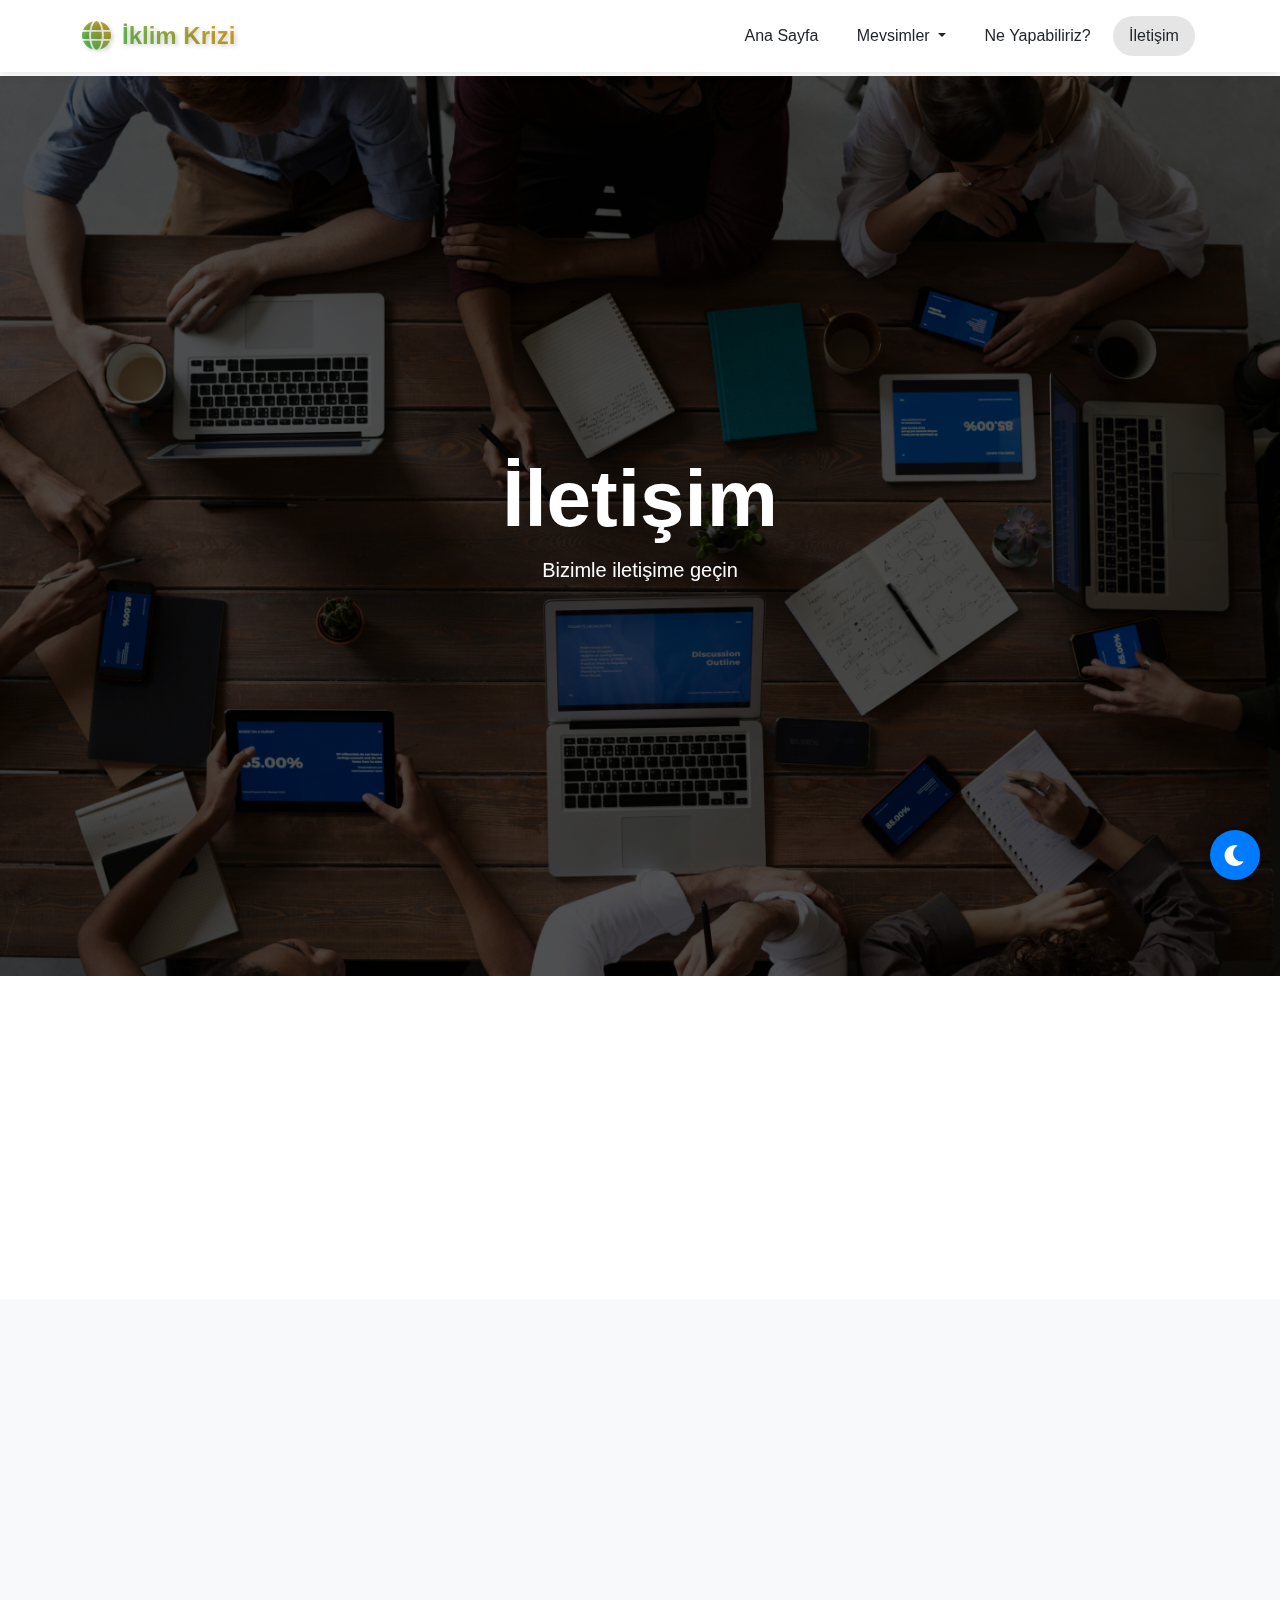
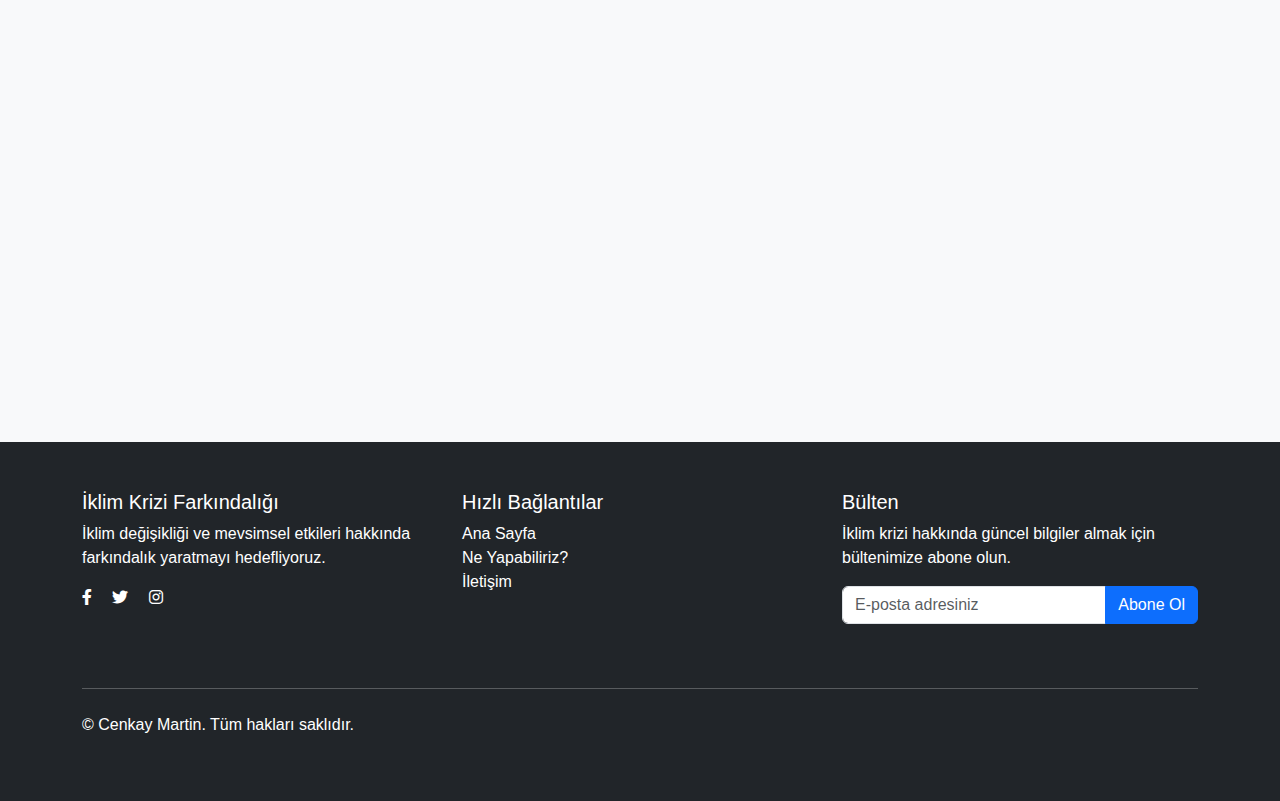
<file: iletisim.html>
<!DOCTYPE html>
<html lang="tr">
<head>
    <meta charset="UTF-8">
    <meta name="viewport" content="width=device-width, initial-scale=1.0">
    <title>İletişim - İklim Krizi</title>
    <!-- Favicon -->
    <link rel="icon" type="image/png" href="assets/img/icon.png">
    <!-- Bootstrap CSS -->
    <link href="https://cdn.jsdelivr.net/npm/bootstrap@5.3.0/dist/css/bootstrap.min.css" rel="stylesheet">
    <!-- AOS Animasyon Kütüphanesi -->
    <link href="https://unpkg.com/aos@2.3.1/dist/aos.css" rel="stylesheet">
    <!-- Özel CSS -->
    <link rel="stylesheet" href="css/style.css">
    <!-- Font Awesome -->
    <link rel="stylesheet" href="https://cdnjs.cloudflare.com/ajax/libs/font-awesome/6.0.0/css/all.min.css">
</head>
<body>
    <!-- Navigasyon -->
    <nav class="navbar navbar-expand-lg navbar-dark fixed-top">
        <div class="container">
            <a class="navbar-brand" href="index.html">İklim Krizi</a>
            <button class="navbar-toggler" type="button" data-bs-toggle="collapse" data-bs-target="#navbarNav">
                <span class="navbar-toggler-icon"></span>
            </button>
            <div class="collapse navbar-collapse" id="navbarNav">
                <ul class="navbar-nav ms-auto">
                    <li class="nav-item">
                        <a class="nav-link" href="index.html">Ana Sayfa</a>
                    </li>
                    <li class="nav-item dropdown">
                        <a class="nav-link dropdown-toggle" href="#" id="seasonsDropdown" role="button" data-bs-toggle="dropdown" aria-expanded="false">
                            Mevsimler
                        </a>
                        <ul class="dropdown-menu" aria-labelledby="seasonsDropdown">
                            <li><a class="dropdown-item" href="ilkbahar.html">İlkbahar</a></li>
                            <li><a class="dropdown-item" href="yaz.html">Yaz</a></li>
                            <li><a class="dropdown-item" href="sonbahar.html">Sonbahar</a></li>
                            <li><a class="dropdown-item" href="kis.html">Kış</a></li>
                        </ul>
                    </li>
                    <li class="nav-item">
                        <a class="nav-link" href="ne-yapabiliriz.html">Ne Yapabiliriz?</a>
                    </li>
                    <li class="nav-item">
                        <a class="nav-link active" href="iletisim.html">İletişim</a>
                    </li>
                </ul>
            </div>
        </div>
    </nav>

    <!-- Ana Bölüm -->
    <header class="hero-section" style="background-image: linear-gradient(rgba(0, 0, 0, 0.6), rgba(0, 0, 0, 0.6)), url('assets/img/iletisim.jpg');">
        <div class="container h-100">
            <div class="row h-100 align-items-center">
                <div class="col-12 text-center" data-aos="fade-up">
                    <h1 class="display-1 fw-bold text-white">İletişim</h1>
                    <p class="lead text-white">Bizimle iletişime geçin</p>
                </div>
            </div>
        </div>
    </header>

    <!-- İletişim Bilgileri -->
    <section class="py-5">
        <div class="container">
            <div class="row">
                <div class="col-md-4 mb-4" data-aos="fade-up">
                    <div class="card h-100 text-center">
                        <div class="card-body">
                            <i class="fas fa-map-marker-alt fa-3x mb-3 text-primary"></i>
                            <h3 class="card-title">Adres</h3>
                            <p class="card-text">İstanbul, Türkiye</p>
                        </div>
                    </div>
                </div>
                <div class="col-md-4 mb-4" data-aos="fade-up" data-aos-delay="100">
                    <div class="card h-100 text-center">
                        <div class="card-body">
                            <i class="fas fa-envelope fa-3x mb-3 text-primary"></i>
                            <h3 class="card-title">E-posta</h3>
                            <p class="card-text">cenkaymartin@gmail.com</p>
                        </div>
                    </div>
                </div>
                <div class="col-md-4 mb-4" data-aos="fade-up" data-aos-delay="200">
                    <div class="card h-100 text-center">
                        <div class="card-body">
                            <i class="fas fa-phone fa-3x mb-3 text-primary"></i>
                            <h3 class="card-title">Telefon</h3>
                            <p class="card-text">+90 212 000 00 00</p>
                        </div>
                    </div>
                </div>
            </div>
        </div>
    </section>

    <!-- İletişim Formu -->
    <section class="py-5 bg-light">
        <div class="container">
            <div class="row justify-content-center">
                <div class="col-md-8">
                    <div class="card shadow-sm" data-aos="fade-up">
                        <div class="card-body p-5">
                            <h2 class="text-center mb-4">Bize Ulaşın</h2>
                            <form id="contactForm">
                                <div class="mb-3">
                                    <label for="name" class="form-label">Adınız Soyadınız</label>
                                    <input type="text" class="form-control" id="name" required>
                                </div>
                                <div class="mb-3">
                                    <label for="email" class="form-label">E-posta Adresiniz</label>
                                    <input type="email" class="form-control" id="email" required>
                                </div>
                                <div class="mb-3">
                                    <label for="subject" class="form-label">Konu</label>
                                    <input type="text" class="form-control" id="subject" required>
                                </div>
                                <div class="mb-3">
                                    <label for="message" class="form-label">Mesajınız</label>
                                    <textarea class="form-control" id="message" rows="5" required></textarea>
                                </div>
                                <div class="text-center">
                                    <button type="submit" class="btn btn-primary btn-lg">Gönder</button>
                                </div>
                            </form>
                            <div id="formSuccess" class="alert alert-success mt-3 d-none">
                                Mesajınız başarıyla gönderildi. En kısa sürede size dönüş yapacağız.
                            </div>
                        </div>
                    </div>
                </div>
            </div>
        </div>
    </section>

    <!-- Alt Bilgi -->
    <footer class="bg-dark text-white py-5">
        <div class="container">
            <div class="row">
                <div class="col-lg-4 mb-4">
                    <h5>İklim Krizi Farkındalığı</h5>
                    <p>İklim değişikliği ve mevsimsel etkileri hakkında farkındalık yaratmayı hedefliyoruz.</p>
                    <div class="social-links">
                        <a href="#" class="text-white me-3"><i class="fab fa-facebook-f"></i></a>
                        <a href="#" class="text-white me-3"><i class="fab fa-twitter"></i></a>
                        <a href="#" class="text-white me-3"><i class="fab fa-instagram"></i></a>
                    </div>
                </div>
                <div class="col-lg-4 mb-4">
                    <h5>Hızlı Bağlantılar</h5>
                    <ul class="list-unstyled">
                        <li><a href="index.html" class="text-white">Ana Sayfa</a></li>
                        <li><a href="ne-yapabiliriz.html" class="text-white">Ne Yapabiliriz?</a></li>
                        <li><a href="iletisim.html" class="text-white">İletişim</a></li>
                    </ul>
                </div>
                <div class="col-lg-4 mb-4">
                    <h5>Bülten</h5>
                    <p>İklim krizi hakkında güncel bilgiler almak için bültenimize abone olun.</p>
                    <form class="mb-3" id="newsletterForm">
                        <div class="input-group">
                            <input type="email" class="form-control" placeholder="E-posta adresiniz" required>
                            <button class="btn btn-primary" type="submit">Abone Ol</button>
                        </div>
                    </form>
                    <div id="subscriptionAlert" class="alert alert-success d-none" role="alert">
                        Bültenimize başarıyla abone oldunuz! Teşekkür ederiz.
                    </div>
                </div>
            </div>
            <hr class="my-4">
            <div class="row">
                <div class="col-md-6">
                    <p>&copy; Cenkay Martin. Tüm hakları saklıdır.</p>
                </div>
                <div class="col-md-6 text-md-end">
                </div>
            </div>
        </div>
    </footer>

    <!-- Tema Değiştirme Butonu -->
    <div class="theme-toggle" id="themeToggle">
        <i class="fas fa-moon"></i>
    </div>

    <!-- Scriptler -->
    <script src="https://code.jquery.com/jquery-3.6.0.min.js"></script>
    <script src="https://cdn.jsdelivr.net/npm/bootstrap@5.3.0/dist/js/bootstrap.bundle.min.js"></script>
    <script src="https://unpkg.com/aos@2.3.1/dist/aos.js"></script>
    <script>
        // AOS başlatma
        AOS.init({
            duration: 1000,
            once: true
        });

        // Bülten form işlemi
        const newsletterForm = document.getElementById('newsletterForm');
        const subscriptionAlert = document.getElementById('subscriptionAlert');

        newsletterForm.addEventListener('submit', function(e) {
            e.preventDefault();
            
            // Formu temizle
            newsletterForm.reset();
            
            // Alert'i göster
            subscriptionAlert.classList.remove('d-none');
            
            // 3 saniye sonra alert'i gizle
            setTimeout(() => {
                subscriptionAlert.classList.add('d-none');
            }, 3000);
        });

        // Navbar kaydırma efekti
        window.addEventListener('scroll', function() {
            const navbar = document.querySelector('.navbar');
            if (window.scrollY > 50) {
                navbar.classList.add('scrolled');
            } else {
                navbar.classList.remove('scrolled');
            }
        });

        // Theme toggle functionality
        const themeToggle = document.getElementById('themeToggle');
        const body = document.body;
        const icon = themeToggle.querySelector('i');

        // Kaydedilmiş tema tercihini kontrol et
        const savedTheme = localStorage.getItem('theme');
        if (savedTheme) {
            body.classList.add(savedTheme);
            if (savedTheme === 'dark-theme') {
                icon.classList.remove('fa-moon');
                icon.classList.add('fa-sun');
            }
        }

        // Tüm sayfalarda tema uygulama
        function applyTheme() {
            const theme = localStorage.getItem('theme') || '';
            document.body.className = theme;
            const icon = document.querySelector('#themeToggle i');
            if (theme === 'dark-theme') {
                icon.classList.remove('fa-moon');
                icon.classList.add('fa-sun');
            } else {
                icon.classList.remove('fa-sun');
                icon.classList.add('fa-moon');
            }
        }

        // Sayfa yüklendiğinde temayı uygula
        document.addEventListener('DOMContentLoaded', applyTheme);

        themeToggle.addEventListener('click', function() {
            body.classList.toggle('dark-theme');
            if (body.classList.contains('dark-theme')) {
                icon.classList.remove('fa-moon');
                icon.classList.add('fa-sun');
                localStorage.setItem('theme', 'dark-theme');
            } else {
                icon.classList.remove('fa-sun');
                icon.classList.add('fa-moon');
                localStorage.setItem('theme', '');
            }
        });

        // İletişim formu gönderimi
        document.getElementById('contactForm').addEventListener('submit', function(e) {
            e.preventDefault();
            
            // Form alanlarını temizle
            this.reset();
            
            // Başarı mesajını göster
            const successMessage = document.getElementById('formSuccess');
            successMessage.classList.remove('d-none');
            
            // 3 saniye sonra başarı mesajını gizle
            setTimeout(() => {
                successMessage.classList.add('d-none');
            }, 3000);
        });
    </script>
</body>
</html>
</file>
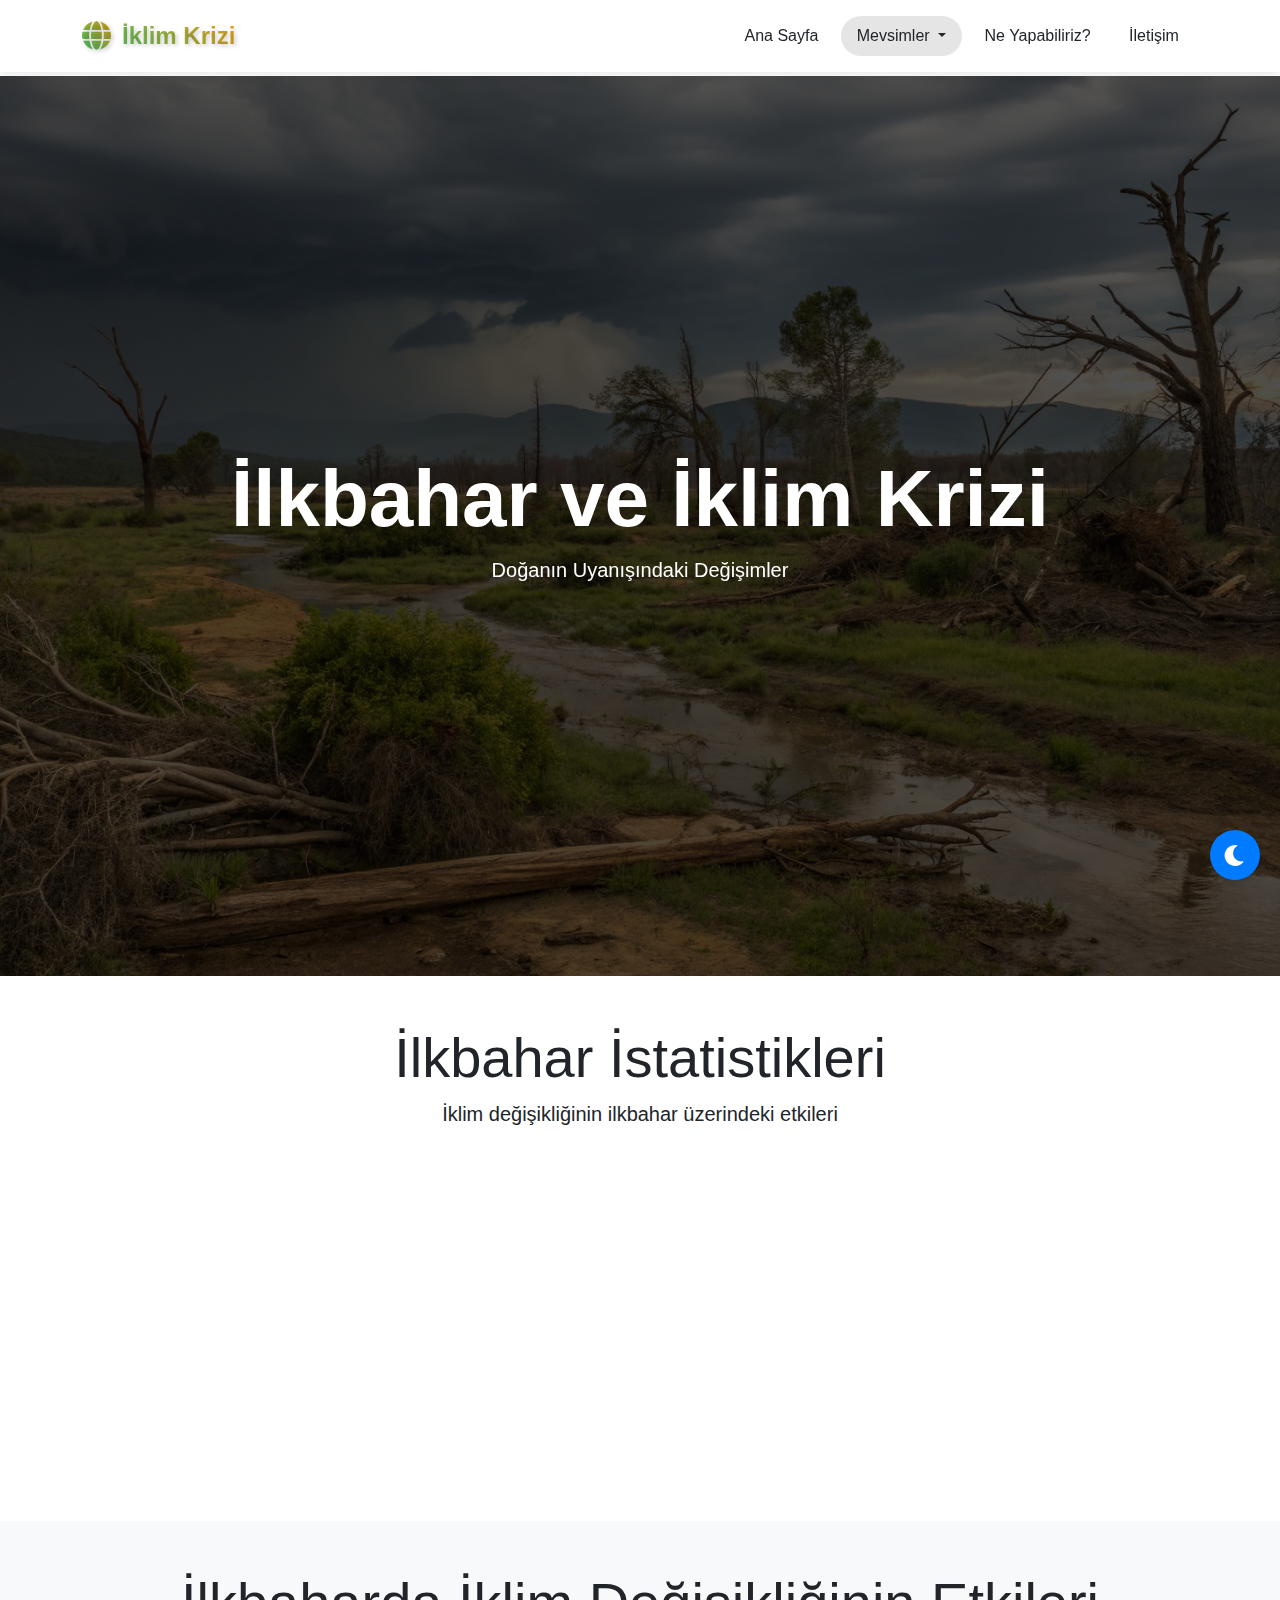
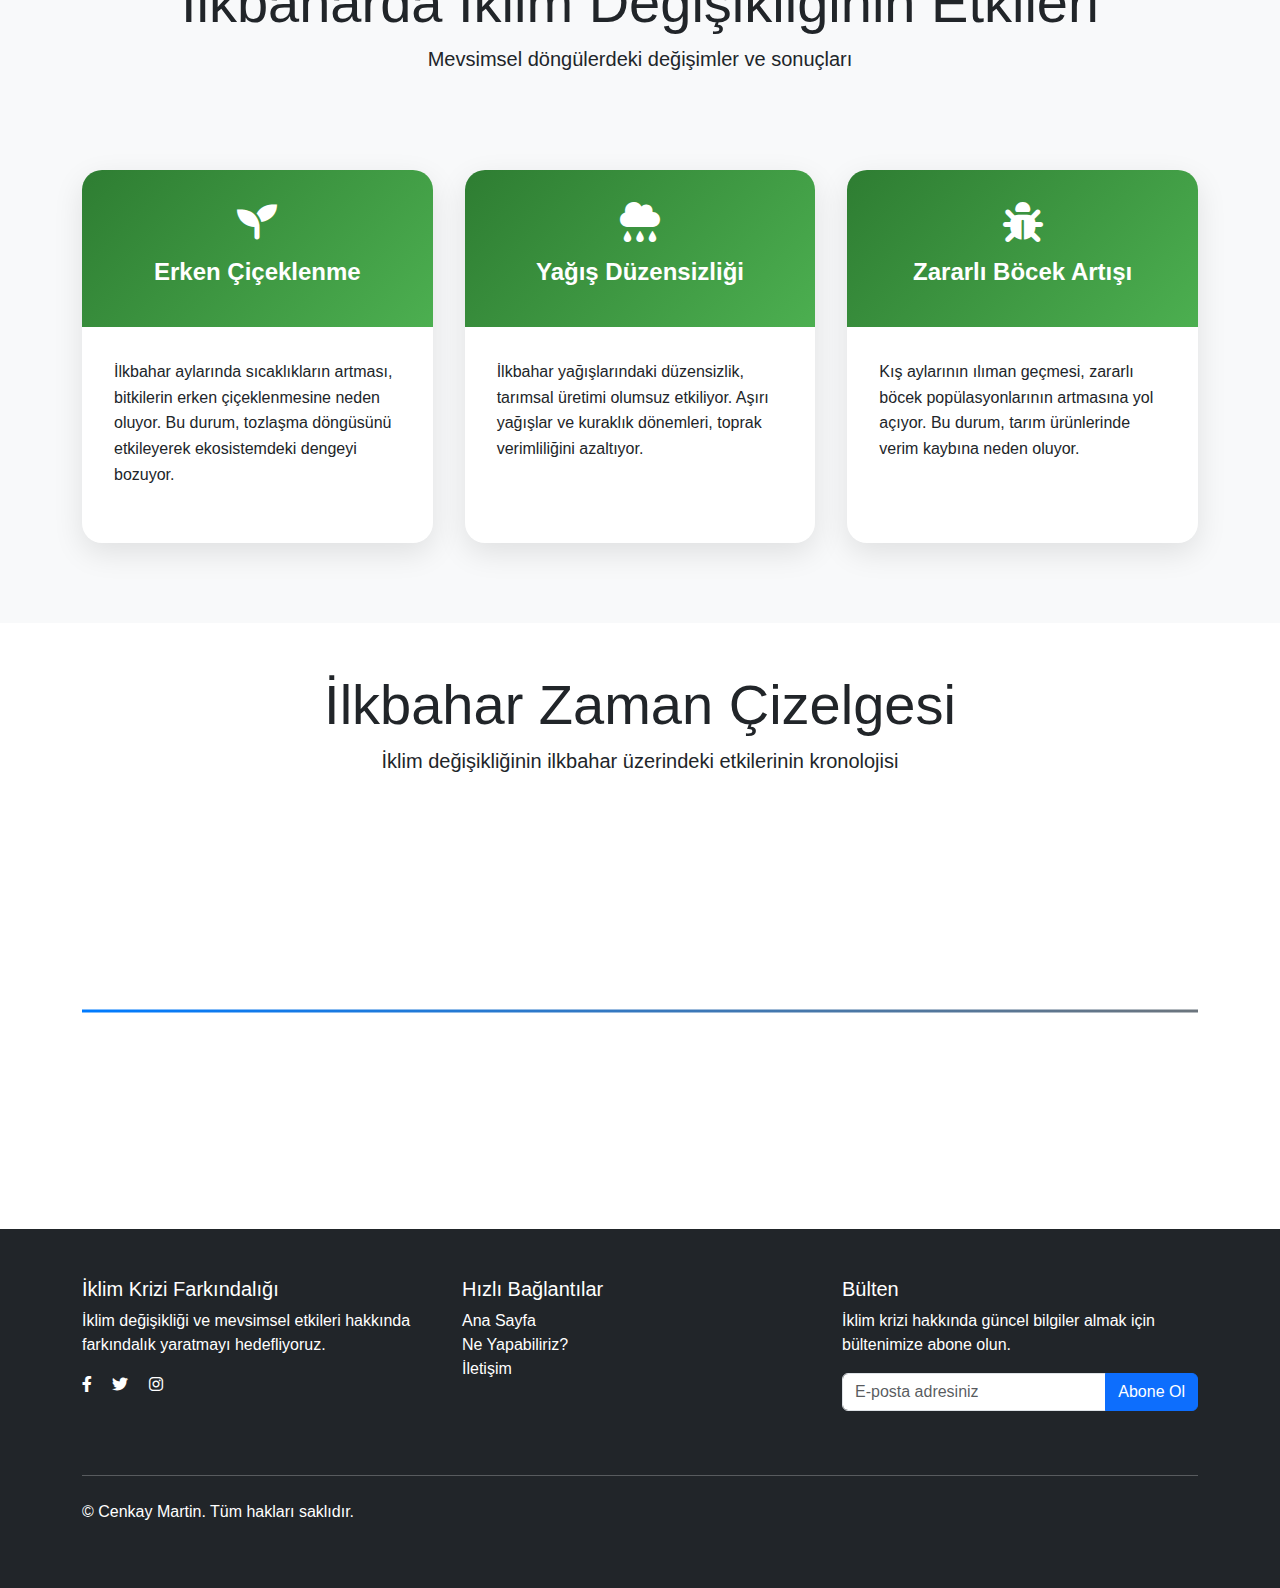
<file: ilkbahar.html>
<!DOCTYPE html>
<html lang="tr">
<head>
    <meta charset="UTF-8">
    <meta name="viewport" content="width=device-width, initial-scale=1.0">
    <title>İlkbahar ve İklim Krizi</title>
    <!-- Favicon -->
    <link rel="icon" type="image/png" href="assets/img/icon.png">
    <!-- Bootstrap CSS -->
    <link href="https://cdn.jsdelivr.net/npm/bootstrap@5.3.0/dist/css/bootstrap.min.css" rel="stylesheet">
    <!-- AOS Animasyon Kütüphanesi -->
    <link href="https://unpkg.com/aos@2.3.1/dist/aos.css" rel="stylesheet">
    <!-- Özel CSS -->
    <link rel="stylesheet" href="css/style.css">
    <!-- Font Awesome -->
    <link rel="stylesheet" href="https://cdnjs.cloudflare.com/ajax/libs/font-awesome/6.0.0/css/all.min.css">
</head>
<body>
    <!-- Navigasyon -->
    <nav class="navbar navbar-expand-lg navbar-dark fixed-top">
        <div class="container">
            <a class="navbar-brand" href="index.html">İklim Krizi</a>
            <button class="navbar-toggler" type="button" data-bs-toggle="collapse" data-bs-target="#navbarNav">
                <span class="navbar-toggler-icon"></span>
            </button>
            <div class="collapse navbar-collapse" id="navbarNav">
                <ul class="navbar-nav ms-auto">
                    <li class="nav-item">
                        <a class="nav-link" href="index.html">Ana Sayfa</a>
                    </li>
                    <li class="nav-item dropdown">
                        <a class="nav-link dropdown-toggle active" href="#" id="seasonsDropdown" role="button" data-bs-toggle="dropdown" aria-expanded="false">
                            Mevsimler
                        </a>
                        <ul class="dropdown-menu" aria-labelledby="seasonsDropdown">
                            <li><a class="dropdown-item active" href="ilkbahar.html">İlkbahar</a></li>
                            <li><a class="dropdown-item" href="yaz.html">Yaz</a></li>
                            <li><a class="dropdown-item" href="sonbahar.html">Sonbahar</a></li>
                            <li><a class="dropdown-item" href="kis.html">Kış</a></li>
                        </ul>
                    </li>
                    <li class="nav-item">
                        <a class="nav-link" href="ne-yapabiliriz.html">Ne Yapabiliriz?</a>
                    </li>
                    <li class="nav-item">
                        <a class="nav-link" href="iletisim.html">İletişim</a>
                    </li>
                </ul>
            </div>
        </div>
    </nav>

    <!-- Ana Bölüm -->
    <header class="hero-section" style="background-image: linear-gradient(rgba(0, 0, 0, 0.6), rgba(0, 0, 0, 0.6)), url('assets/img/ilkbahar.jpg');">
        <div class="container h-100">
            <div class="row h-100 align-items-center">
                <div class="col-12 text-center" data-aos="fade-up">
                    <h1 class="display-1 fw-bold text-white">İlkbahar ve İklim Krizi</h1>
                    <p class="lead text-white">Doğanın Uyanışındaki Değişimler</p>
                </div>
            </div>
        </div>
    </header>

    <!-- İstatistikler -->
    <section class="py-5">
        <div class="container">
            <div class="row">
                <div class="col-12 text-center mb-5">
                    <h2 class="display-4">İlkbahar İstatistikleri</h2>
                    <p class="lead">İklim değişikliğinin ilkbahar üzerindeki etkileri</p>
                </div>
            </div>
            <div class="row">
                <div class="col-md-4 mb-4" data-aos="fade-up">
                    <div class="stat-card">
                        <i class="fas fa-thermometer-half text-primary"></i>
                        <h3>Sıcaklık Artışı</h3>
                        <p>Son 50 yılda ilkbahar sıcaklıkları ortalama 2°C arttı</p>
                    </div>
                </div>
                <div class="col-md-4 mb-4" data-aos="fade-up" data-aos-delay="100">
                    <div class="stat-card">
                        <i class="fas fa-cloud-rain text-primary"></i>
                        <h3>Yağış Değişimi</h3>
                        <p>Yağış miktarı %15 azalırken, yoğunluğu %30 arttı</p>
                    </div>
                </div>
                <div class="col-md-4 mb-4" data-aos="fade-up" data-aos-delay="200">
                    <div class="stat-card">
                        <i class="fas fa-leaf text-primary"></i>
                        <h3>Bitki Fenolojisi</h3>
                        <p>Çiçeklenme dönemi ortalama 2 hafta öne kaydı</p>
                    </div>
                </div>
            </div>
        </div>
    </section>

    <!-- İlkbahar Etkileri -->
    <section class="py-5 bg-light">
        <div class="container">
            <div class="row">
                <div class="col-12 text-center mb-5">
                    <h2 class="display-4">İlkbaharda İklim Değişikliğinin Etkileri</h2>
                    <p class="lead">Mevsimsel döngülerdeki değişimler ve sonuçları</p>
                </div>
            </div>
            <div class="season-cards">
                <div class="season-card ilkbahar">
                    <div class="season-card-header">
                        <i class="fas fa-seedling"></i>
                        <h3>Erken Çiçeklenme</h3>
                    </div>
                    <div class="season-card-body">
                        <p>İlkbahar aylarında sıcaklıkların artması, bitkilerin erken çiçeklenmesine neden oluyor. Bu durum, tozlaşma döngüsünü etkileyerek ekosistemdeki dengeyi bozuyor.</p>
                    </div>
                </div>
                <div class="season-card ilkbahar">
                    <div class="season-card-header">
                        <i class="fas fa-cloud-rain"></i>
                        <h3>Yağış Düzensizliği</h3>
                    </div>
                    <div class="season-card-body">
                        <p>İlkbahar yağışlarındaki düzensizlik, tarımsal üretimi olumsuz etkiliyor. Aşırı yağışlar ve kuraklık dönemleri, toprak verimliliğini azaltıyor.</p>
                    </div>
                </div>
                <div class="season-card ilkbahar">
                    <div class="season-card-header">
                        <i class="fas fa-bug"></i>
                        <h3>Zararlı Böcek Artışı</h3>
                    </div>
                    <div class="season-card-body">
                        <p>Kış aylarının ılıman geçmesi, zararlı böcek popülasyonlarının artmasına yol açıyor. Bu durum, tarım ürünlerinde verim kaybına neden oluyor.</p>
                    </div>
                </div>
            </div>
        </div>
    </section>

    <!-- İlkbahar Zaman Çizelgesi -->
    <section class="py-5">
        <div class="container">
            <div class="row">
                <div class="col-12 text-center mb-5">
                    <h2 class="display-4">İlkbahar Zaman Çizelgesi</h2>
                    <p class="lead">İklim değişikliğinin ilkbahar üzerindeki etkilerinin kronolojisi</p>
                </div>
            </div>
            <div class="horizontal-timeline">
                <div class="row">
                    <div class="col-md-4">
                        <div class="timeline-item mart" data-aos="fade-up">
                            <div class="timeline-content">
                                <h3>Mart</h3>
                                <p>Erken çiçeklenme başlangıcı, kar erimelerinin hızlanması ve mevsimsel geçişlerin değişimi</p>
                            </div>
                        </div>
                    </div>
                    <div class="col-md-4">
                        <div class="timeline-item nisan" data-aos="fade-up" data-aos-delay="100">
                            <div class="timeline-content">
                                <h3>Nisan</h3>
                                <p>Yoğun yağışlar ve sel riski, tarımsal faaliyetlerin başlangıcı ve ekosistem değişimleri</p>
                            </div>
                        </div>
                    </div>
                    <div class="col-md-4">
                        <div class="timeline-item mayis" data-aos="fade-up" data-aos-delay="200">
                            <div class="timeline-content">
                                <h3>Mayıs</h3>
                                <p>Yüksek sıcaklıklar, kuraklık riski, ekosistem değişimleri ve biyolojik çeşitlilik etkileri</p>
                            </div>
                        </div>
                    </div>
                </div>
            </div>
        </div>
    </section>

    <!-- Alt Bilgi -->
    <footer class="bg-dark text-white py-5">
        <div class="container">
            <div class="row">
                <div class="col-lg-4 mb-4">
                    <h5>İklim Krizi Farkındalığı</h5>
                    <p>İklim değişikliği ve mevsimsel etkileri hakkında farkındalık yaratmayı hedefliyoruz.</p>
                    <div class="social-links">
                        <a href="#" class="text-white me-3"><i class="fab fa-facebook-f"></i></a>
                        <a href="#" class="text-white me-3"><i class="fab fa-twitter"></i></a>
                        <a href="#" class="text-white me-3"><i class="fab fa-instagram"></i></a>
                    </div>
                </div>
                <div class="col-lg-4 mb-4">
                    <h5>Hızlı Bağlantılar</h5>
                    <ul class="list-unstyled">
                        <li><a href="index.html" class="text-white">Ana Sayfa</a></li>
                        <li><a href="ne-yapabiliriz.html" class="text-white">Ne Yapabiliriz?</a></li>
                        <li><a href="iletisim.html" class="text-white">İletişim</a></li>
                    </ul>
                </div>
                <div class="col-lg-4 mb-4">
                    <h5>Bülten</h5>
                    <p>İklim krizi hakkında güncel bilgiler almak için bültenimize abone olun.</p>
                    <form class="mb-3" id="newsletterForm">
                        <div class="input-group">
                            <input type="email" class="form-control" placeholder="E-posta adresiniz" required>
                            <button class="btn btn-primary" type="submit">Abone Ol</button>
                        </div>
                    </form>
                    <div id="subscriptionAlert" class="alert alert-success d-none" role="alert">
                        Bültenimize başarıyla abone oldunuz! Teşekkür ederiz.
                    </div>
                </div>
            </div>
            <hr class="my-4">
            <div class="row">
                <div class="col-md-6">
                    <p>&copy; Cenkay Martin. Tüm hakları saklıdır.</p>
                </div>
                <div class="col-md-6 text-md-end">
                </div>
            </div>
        </div>
    </footer>

    <!-- Tema Değiştirme Butonu -->
    <div class="theme-toggle" id="themeToggle">
        <i class="fas fa-moon"></i>
    </div>

    <!-- Scripts -->
    <script src="https://code.jquery.com/jquery-3.6.0.min.js"></script>
    <script src="https://cdn.jsdelivr.net/npm/bootstrap@5.3.0/dist/js/bootstrap.bundle.min.js"></script>
    <script src="https://unpkg.com/aos@2.3.1/dist/aos.js"></script>
    <script>
        // AOS başlatma
        AOS.init({
            duration: 1000,
            once: true
        });

        // Bülten form işlemi
        const newsletterForm = document.getElementById('newsletterForm');
        const subscriptionAlert = document.getElementById('subscriptionAlert');

        newsletterForm.addEventListener('submit', function(e) {
            e.preventDefault();
            
            // Formu temizle
            newsletterForm.reset();
            
            // Alert'i göster
            subscriptionAlert.classList.remove('d-none');
            
            // 3 saniye sonra alert'i gizle
            setTimeout(() => {
                subscriptionAlert.classList.add('d-none');
            }, 3000);
        });

        // Navbar kaydırma efekti
        window.addEventListener('scroll', function() {
            const navbar = document.querySelector('.navbar');
            if (window.scrollY > 50) {
                navbar.classList.add('scrolled');
            } else {
                navbar.classList.remove('scrolled');
            }
        });

        // Tema değiştirme fonksiyonelliği
        const themeToggle = document.getElementById('themeToggle');
        const body = document.body;
        const icon = themeToggle.querySelector('i');

        // Kaydedilmiş tema tercihini kontrol et
        const savedTheme = localStorage.getItem('theme');
        if (savedTheme) {
            body.classList.add(savedTheme);
            if (savedTheme === 'dark-theme') {
                icon.classList.remove('fa-moon');
                icon.classList.add('fa-sun');
            }
        }

        // Tüm sayfalarda tema uygulama
        function applyTheme() {
            const theme = localStorage.getItem('theme') || '';
            document.body.className = theme;
            const icon = document.querySelector('#themeToggle i');
            if (theme === 'dark-theme') {
                icon.classList.remove('fa-moon');
                icon.classList.add('fa-sun');
            } else {
                icon.classList.remove('fa-sun');
                icon.classList.add('fa-moon');
            }
        }

        // Sayfa yüklendiğinde temayı uygula
        document.addEventListener('DOMContentLoaded', applyTheme);

        themeToggle.addEventListener('click', function() {
            body.classList.toggle('dark-theme');
            if (body.classList.contains('dark-theme')) {
                icon.classList.remove('fa-moon');
                icon.classList.add('fa-sun');
                localStorage.setItem('theme', 'dark-theme');
            } else {
                icon.classList.remove('fa-sun');
                icon.classList.add('fa-moon');
                localStorage.setItem('theme', '');
            }
        });
    </script>
</body>
</html>
</file>
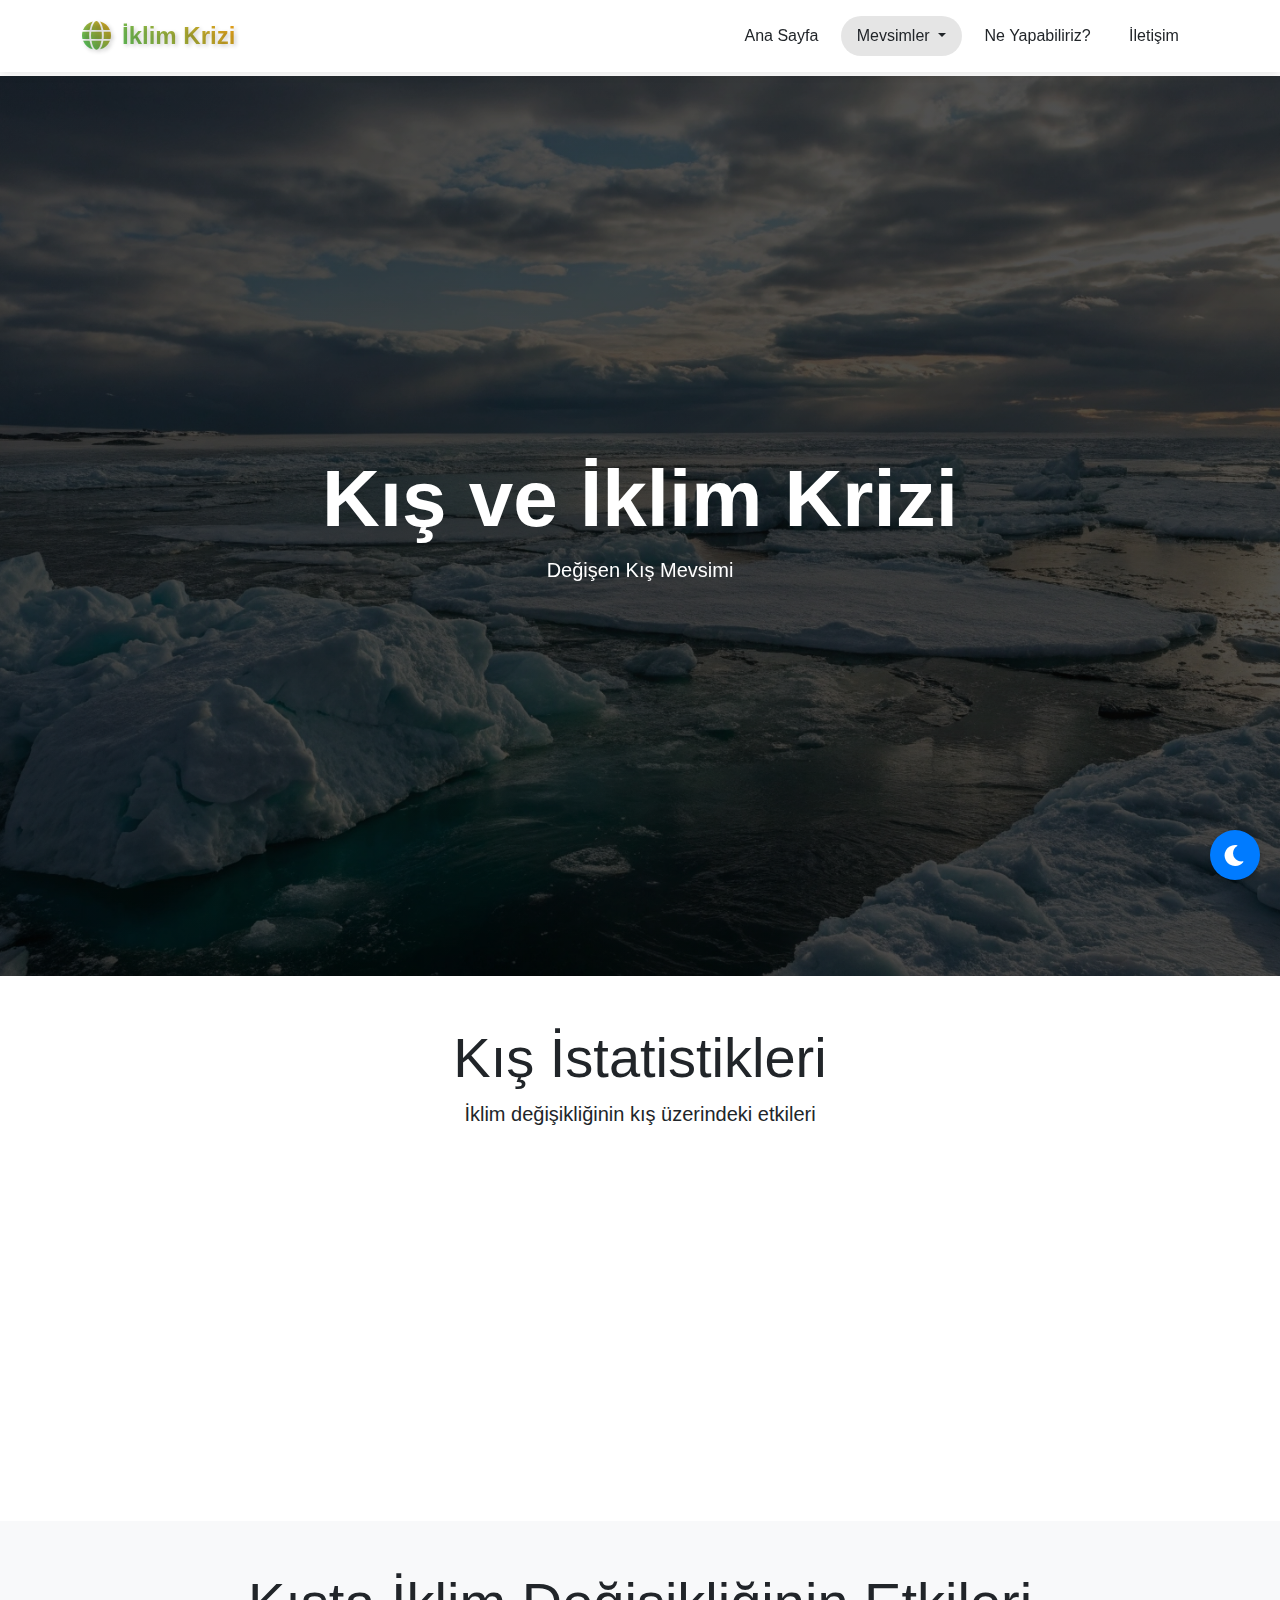
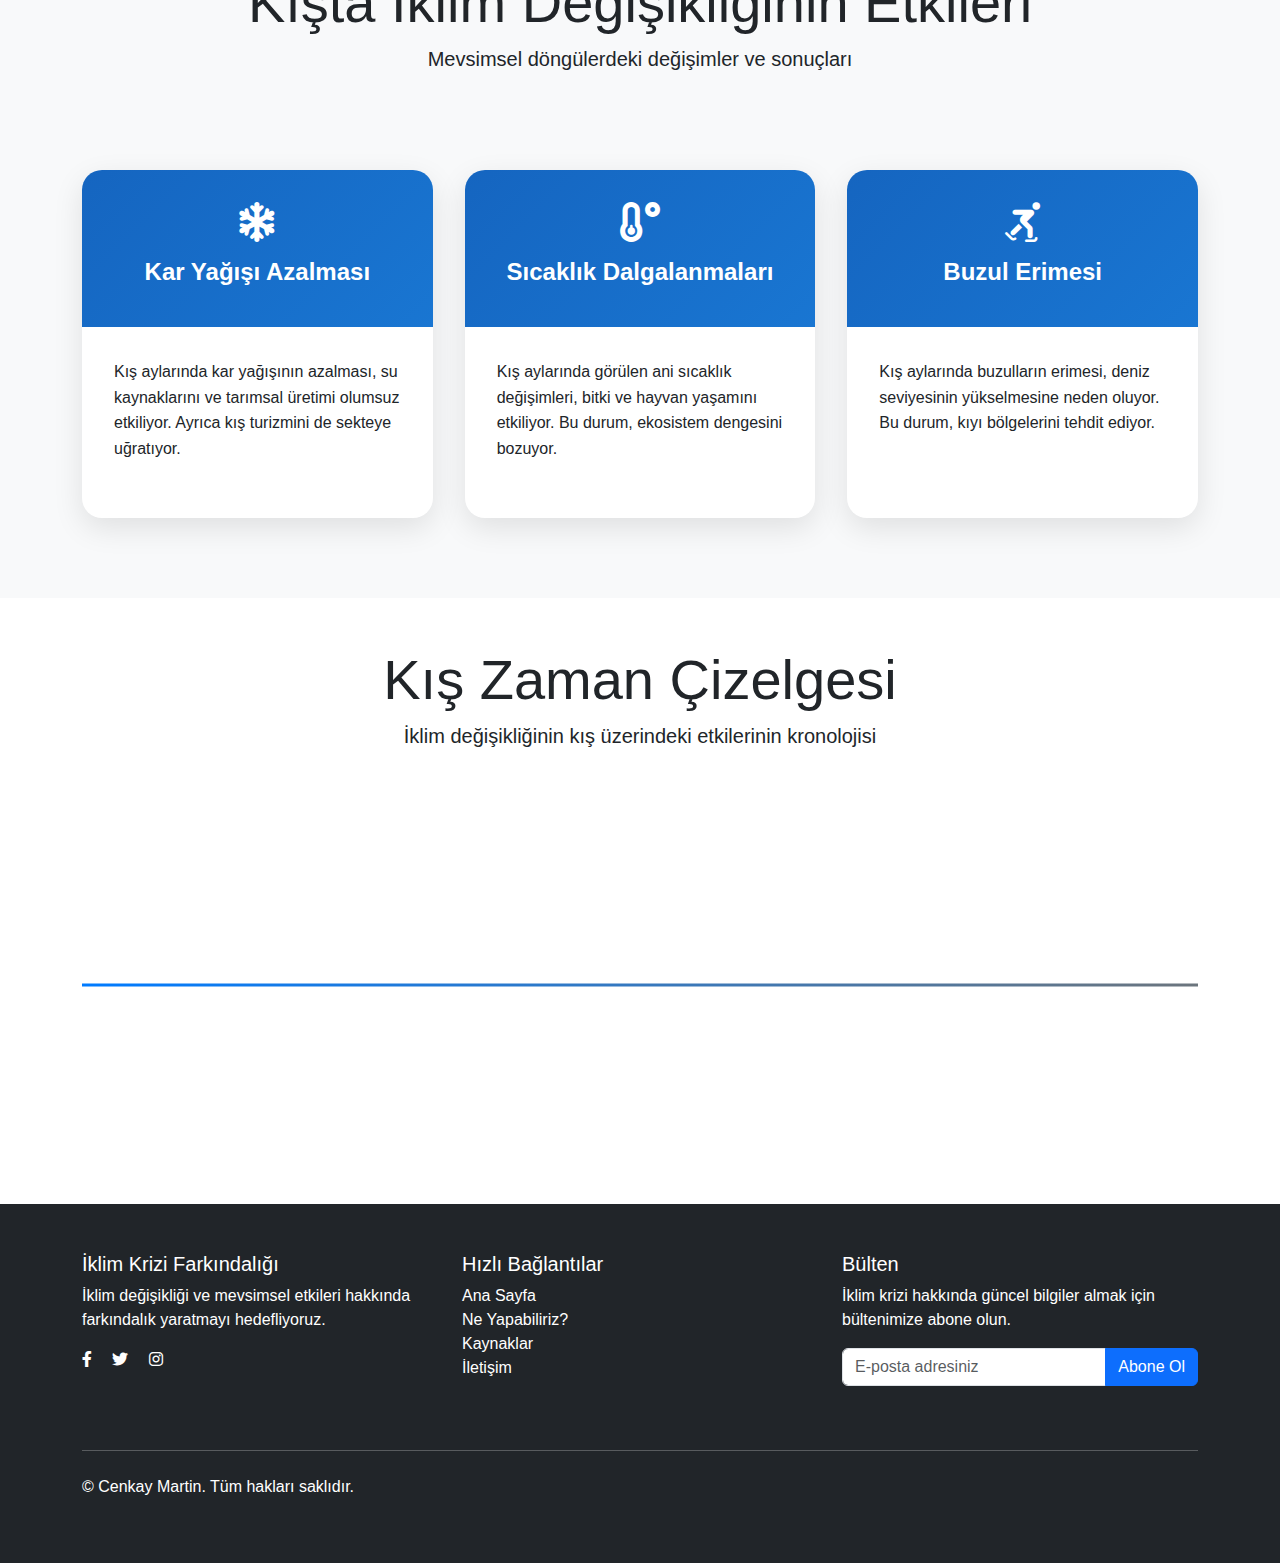
<file: kis.html>
<!DOCTYPE html>
<html lang="tr">
<head>
    <meta charset="UTF-8">
    <meta name="viewport" content="width=device-width, initial-scale=1.0">
    <title>Kış ve İklim Krizi</title>

    <link rel="icon" type="image/png" href="assets/img/icon.png">

    <link href="https://cdn.jsdelivr.net/npm/bootstrap@5.3.0/dist/css/bootstrap.min.css" rel="stylesheet">

    <link href="https://unpkg.com/aos@2.3.1/dist/aos.css" rel="stylesheet">

    <link rel="stylesheet" href="css/style.css">

    <link rel="stylesheet" href="https://cdnjs.cloudflare.com/ajax/libs/font-awesome/6.0.0/css/all.min.css">
</head>
<body>

    <nav class="navbar navbar-expand-lg navbar-dark fixed-top">
        <div class="container">
            <a class="navbar-brand" href="index.html">İklim Krizi</a>
            <button class="navbar-toggler" type="button" data-bs-toggle="collapse" data-bs-target="#navbarNav">
                <span class="navbar-toggler-icon"></span>
            </button>
            <div class="collapse navbar-collapse" id="navbarNav">
                <ul class="navbar-nav ms-auto">
                    <li class="nav-item">
                        <a class="nav-link" href="index.html">Ana Sayfa</a>
                    </li>
                    <li class="nav-item dropdown">
                        <a class="nav-link dropdown-toggle active" href="#" id="seasonsDropdown" role="button" data-bs-toggle="dropdown" aria-expanded="false">
                            Mevsimler
                        </a>
                        <ul class="dropdown-menu" aria-labelledby="seasonsDropdown">
                            <li><a class="dropdown-item" href="ilkbahar.html">İlkbahar</a></li>
                            <li><a class="dropdown-item" href="yaz.html">Yaz</a></li>
                            <li><a class="dropdown-item" href="sonbahar.html">Sonbahar</a></li>
                            <li><a class="dropdown-item active" href="kis.html">Kış</a></li>
                        </ul>
                    </li>
                    <li class="nav-item">
                        <a class="nav-link" href="ne-yapabiliriz.html">Ne Yapabiliriz?</a>
                    </li>
                    <li class="nav-item">
                        <a class="nav-link" href="iletisim.html">İletişim</a>
                    </li>
                </ul>
            </div>
        </div>
    </nav>


    <header class="hero-section" style="background-image: linear-gradient(rgba(0, 0, 0, 0.6), rgba(0, 0, 0, 0.6)), url('assets/img/kis.jpg');">
        <div class="container h-100">
            <div class="row h-100 align-items-center">
                <div class="col-12 text-center" data-aos="fade-up">
                    <h1 class="display-1 fw-bold text-white">Kış ve İklim Krizi</h1>
                    <p class="lead text-white">Değişen Kış Mevsimi</p>
                </div>
            </div>
        </div>
    </header>


    <section class="py-5">
        <div class="container">
            <div class="row">
                <div class="col-12 text-center mb-5">
                    <h2 class="display-4">Kış İstatistikleri</h2>
                    <p class="lead">İklim değişikliğinin kış üzerindeki etkileri</p>
                </div>
            </div>
            <div class="row">
                <div class="col-md-4 mb-4" data-aos="fade-up">
                    <div class="stat-card">
                        <i class="fas fa-thermometer-half text-primary"></i>
                        <h3>Sıcaklık Artışı</h3>
                        <p>Son 50 yılda kış sıcaklıkları ortalama 2.8°C arttı</p>
                    </div>
                </div>
                <div class="col-md-4 mb-4" data-aos="fade-up" data-aos-delay="100">
                    <div class="stat-card">
                        <i class="fas fa-snowflake text-primary"></i>
                        <h3>Kar Yağışı</h3>
                        <p>Kar yağışı %35 azaldı, kar örtüsü süresi kısaldı</p>
                    </div>
                </div>
                <div class="col-md-4 mb-4" data-aos="fade-up" data-aos-delay="200">
                    <div class="stat-card">
                        <i class="fas fa-water text-primary"></i>
                        <h3>Su Kaynakları</h3>
                        <p>Su kaynakları %20 azaldı, buzul erimesi hızlandı</p>
                    </div>
                </div>
            </div>
        </div>
    </section>

    
    <section class="py-5 bg-light">
        <div class="container">
            <div class="row">
                <div class="col-12 text-center mb-5">
                    <h2 class="display-4">Kışta İklim Değişikliğinin Etkileri</h2>
                    <p class="lead">Mevsimsel döngülerdeki değişimler ve sonuçları</p>
                </div>
            </div>
            <div class="season-cards">
                <div class="season-card kis">
                    <div class="season-card-header">
                        <i class="fas fa-snowflake"></i>
                        <h3>Kar Yağışı Azalması</h3>
                    </div>
                    <div class="season-card-body">
                        <p>Kış aylarında kar yağışının azalması, su kaynaklarını ve tarımsal üretimi olumsuz etkiliyor. Ayrıca kış turizmini de sekteye uğratıyor.</p>
                    </div>
                </div>
                <div class="season-card kis">
                    <div class="season-card-header">
                        <i class="fas fa-temperature-low"></i>
                        <h3>Sıcaklık Dalgalanmaları</h3>
                    </div>
                    <div class="season-card-body">
                        <p>Kış aylarında görülen ani sıcaklık değişimleri, bitki ve hayvan yaşamını etkiliyor. Bu durum, ekosistem dengesini bozuyor.</p>
                    </div>
                </div>
                <div class="season-card kis">
                    <div class="season-card-header">
                        <i class="fas fa-skating"></i>
                        <h3>Buzul Erimesi</h3>
                    </div>
                    <div class="season-card-body">
                        <p>Kış aylarında buzulların erimesi, deniz seviyesinin yükselmesine neden oluyor. Bu durum, kıyı bölgelerini tehdit ediyor.</p>
                    </div>
                </div>
            </div>
        </div>
    </section>

    <section class="py-5">
        <div class="container">
            <div class="row">
                <div class="col-12 text-center mb-5">
                    <h2 class="display-4">Kış Zaman Çizelgesi</h2>
                    <p class="lead">İklim değişikliğinin kış üzerindeki etkilerinin kronolojisi</p>
                </div>
            </div>
            <div class="horizontal-timeline">
                <div class="row">
                    <div class="col-md-4">
                        <div class="timeline-item aralik" data-aos="fade-up">
                            <div class="timeline-content">
                                <h3>Aralık</h3>
                                <p>Kar yağışı azalması, sıcaklık artışı ve ekosistem değişimleri</p>
                            </div>
                        </div>
                    </div>
                    <div class="col-md-4">
                        <div class="timeline-item ocak" data-aos="fade-up" data-aos-delay="100">
                            <div class="timeline-content">
                                <h3>Ocak</h3>
                                <p>Kış sıcaklıklarında artış, kar örtüsünde azalma ve su kaynakları etkileri</p>
                            </div>
                        </div>
                    </div>
                    <div class="col-md-4">
                        <div class="timeline-item subat" data-aos="fade-up" data-aos-delay="200">
                            <div class="timeline-content">
                                <h3>Şubat</h3>
                                <p>Erken bahar belirtileri, kar erimeleri ve mevsimsel geçişlerin değişimi</p>
                            </div>
                        </div>
                    </div>
                </div>
            </div>
        </div>
    </section>

    <footer class="bg-dark text-white py-5">
        <div class="container">
            <div class="row">
                <div class="col-lg-4 mb-4">
                    <h5>İklim Krizi Farkındalığı</h5>
                    <p>İklim değişikliği ve mevsimsel etkileri hakkında farkındalık yaratmayı hedefliyoruz.</p>
                    <div class="social-links">
                        <a href="#" class="text-white me-3"><i class="fab fa-facebook-f"></i></a>
                        <a href="#" class="text-white me-3"><i class="fab fa-twitter"></i></a>
                        <a href="#" class="text-white me-3"><i class="fab fa-instagram"></i></a>
                    </div>
                </div>
                <div class="col-lg-4 mb-4">
                    <h5>Hızlı Bağlantılar</h5>
                    <ul class="list-unstyled">
                        <li><a href="index.html" class="text-white">Ana Sayfa</a></li>
                        <li><a href="ne-yapabiliriz.html" class="text-white">Ne Yapabiliriz?</a></li>
                        <li><a href="#" class="text-white">Kaynaklar</a></li>
                        <li><a href="#" class="text-white">İletişim</a></li>
                    </ul>
                </div>
                <div class="col-lg-4 mb-4">
                    <h5>Bülten</h5>
                    <p>İklim krizi hakkında güncel bilgiler almak için bültenimize abone olun.</p>
                    <form class="mb-3" id="newsletterForm">
                        <div class="input-group">
                            <input type="email" class="form-control" placeholder="E-posta adresiniz" required>
                            <button class="btn btn-primary" type="submit">Abone Ol</button>
                        </div>
                    </form>
                    <div id="subscriptionAlert" class="alert alert-success d-none" role="alert">
                        Bültenimize başarıyla abone oldunuz! Teşekkür ederiz.
                    </div>
                </div>
            </div>
            <hr class="my-4">
            <div class="row">
                <div class="col-md-6">
                    <p>&copy; Cenkay Martin. Tüm hakları saklıdır.</p>
                </div>
                <div class="col-md-6 text-md-end">
                </div>
            </div>
        </div>
    </footer>

    <div class="theme-toggle" id="themeToggle">
        <i class="fas fa-moon"></i>
    </div>

    <script src="https://code.jquery.com/jquery-3.6.0.min.js"></script>
    <script src="https://cdn.jsdelivr.net/npm/bootstrap@5.3.0/dist/js/bootstrap.bundle.min.js"></script>
    <script src="https://unpkg.com/aos@2.3.1/dist/aos.js"></script>
    <script>
        AOS.init({
            duration: 1000,
            once: true
        });

        window.addEventListener('scroll', function() {
            const navbar = document.querySelector('.navbar');
            if (window.scrollY > 50) {
                navbar.classList.add('scrolled');
            } else {
                navbar.classList.remove('scrolled');
            }
        });

        const themeToggle = document.getElementById('themeToggle');
        const body = document.body;
        const icon = themeToggle.querySelector('i');

        const savedTheme = localStorage.getItem('theme');
        if (savedTheme) {
            body.classList.add(savedTheme);
            if (savedTheme === 'dark-theme') {
                icon.classList.remove('fa-moon');
                icon.classList.add('fa-sun');
            }
        }

        function applyTheme() {
            const theme = localStorage.getItem('theme') || '';
            document.body.className = theme;
            const icon = document.querySelector('#themeToggle i');
            if (theme === 'dark-theme') {
                icon.classList.remove('fa-moon');
                icon.classList.add('fa-sun');
            } else {
                icon.classList.remove('fa-sun');
                icon.classList.add('fa-moon');
            }
        }

        document.addEventListener('DOMContentLoaded', applyTheme);

        themeToggle.addEventListener('click', function() {
            body.classList.toggle('dark-theme');
            if (body.classList.contains('dark-theme')) {
                icon.classList.remove('fa-moon');
                icon.classList.add('fa-sun');
                localStorage.setItem('theme', 'dark-theme');
            } else {
                icon.classList.remove('fa-sun');
                icon.classList.add('fa-moon');
                localStorage.setItem('theme', '');
            }
        });

        const newsletterForm = document.getElementById('newsletterForm');
        const subscriptionAlert = document.getElementById('subscriptionAlert');

        newsletterForm.addEventListener('submit', function(e) {
            e.preventDefault();
            
            newsletterForm.reset();
            
            subscriptionAlert.classList.remove('d-none');
            
            setTimeout(() => {
                subscriptionAlert.classList.add('d-none');
            }, 3000);
        });
    </script>
</body>
</html>
</file>
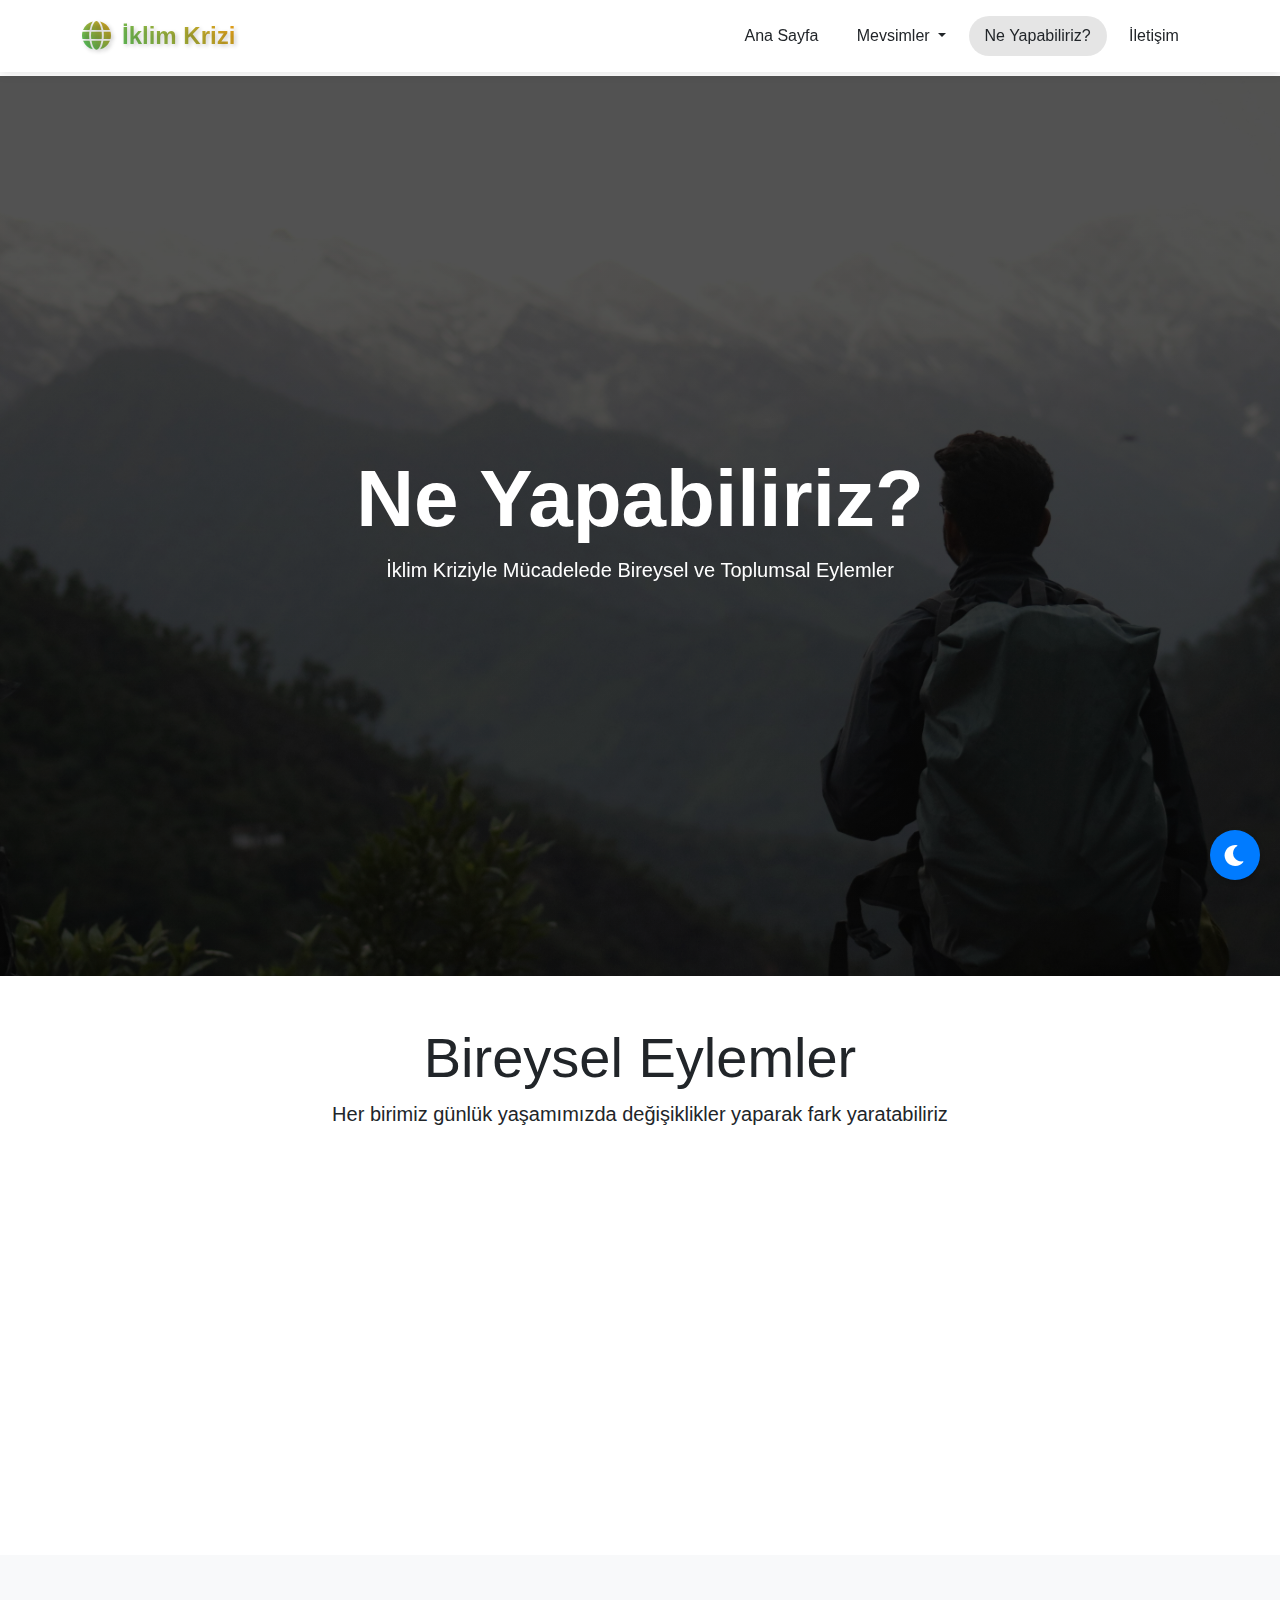
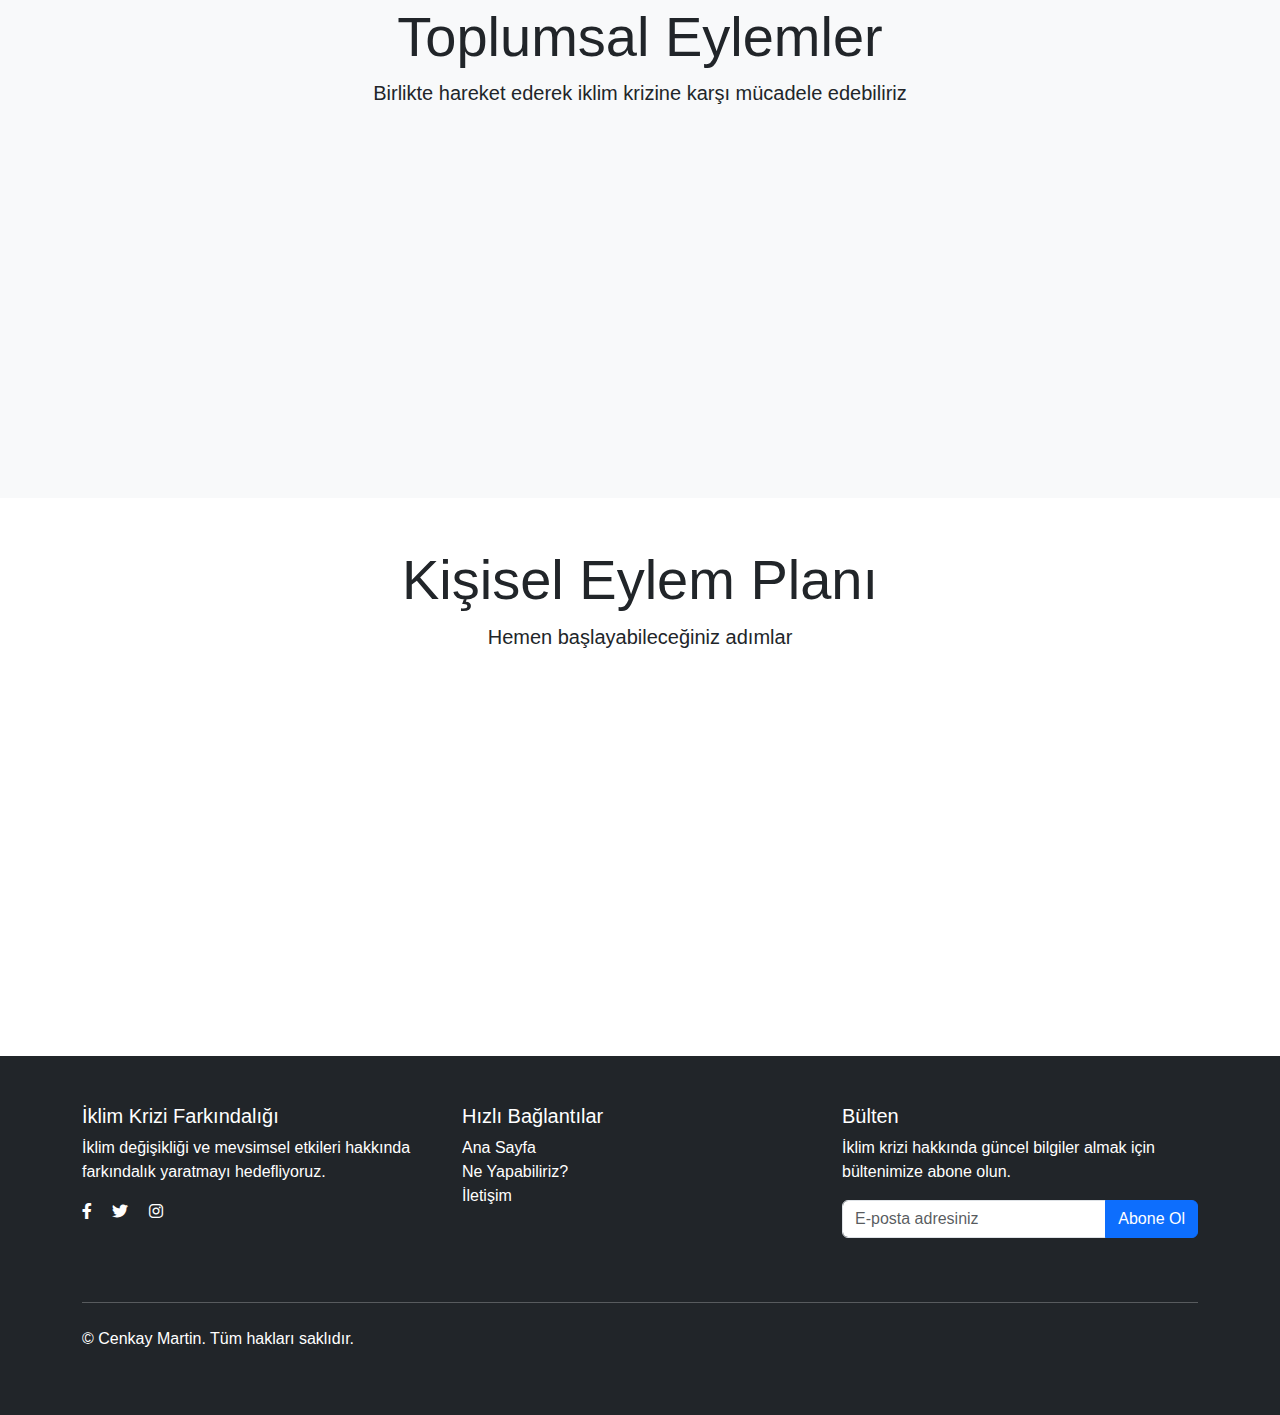
<file: ne-yapabiliriz.html>
<!DOCTYPE html>
<html lang="tr">
<head>
    <meta charset="UTF-8">
    <meta name="viewport" content="width=device-width, initial-scale=1.0">
    <title>Ne Yapabiliriz? - İklim Krizi</title>
    <!-- Favicon -->
    <link rel="icon" type="image/png" href="assets/img/icon.png">
    <!-- Bootstrap CSS -->
    <link href="https://cdn.jsdelivr.net/npm/bootstrap@5.3.0/dist/css/bootstrap.min.css" rel="stylesheet">
    <!-- AOS Animasyon Kütüphanesi -->
    <link href="https://unpkg.com/aos@2.3.1/dist/aos.css" rel="stylesheet">
    <!-- Özel CSS -->
    <link rel="stylesheet" href="css/style.css">
    <!-- Font Awesome -->
    <link rel="stylesheet" href="https://cdnjs.cloudflare.com/ajax/libs/font-awesome/6.0.0/css/all.min.css">
</head>
<body>
    <!-- Navigasyon -->
    <nav class="navbar navbar-expand-lg navbar-dark fixed-top">
        <div class="container">
            <a class="navbar-brand" href="index.html">İklim Krizi</a>
            <button class="navbar-toggler" type="button" data-bs-toggle="collapse" data-bs-target="#navbarNav">
                <span class="navbar-toggler-icon"></span>
            </button>
            <div class="collapse navbar-collapse" id="navbarNav">
                <ul class="navbar-nav ms-auto">
                    <li class="nav-item">
                        <a class="nav-link" href="index.html">Ana Sayfa</a>
                    </li>
                    <li class="nav-item dropdown">
                        <a class="nav-link dropdown-toggle" href="#" id="seasonsDropdown" role="button" data-bs-toggle="dropdown" aria-expanded="false">
                            Mevsimler
                        </a>
                        <ul class="dropdown-menu" aria-labelledby="seasonsDropdown">
                            <li><a class="dropdown-item" href="ilkbahar.html">İlkbahar</a></li>
                            <li><a class="dropdown-item" href="yaz.html">Yaz</a></li>
                            <li><a class="dropdown-item" href="sonbahar.html">Sonbahar</a></li>
                            <li><a class="dropdown-item" href="kis.html">Kış</a></li>
                        </ul>
                    </li>
                    <li class="nav-item">
                        <a class="nav-link active" href="ne-yapabiliriz.html">Ne Yapabiliriz?</a>
                    </li>
                    <li class="nav-item">
                        <a class="nav-link" href="iletisim.html">İletişim</a>
                    </li>
                </ul>
            </div>
        </div>
    </nav>

    <!-- Ana Bölüm -->
    <header class="hero-section" style="background-image: linear-gradient(rgba(0, 0, 0, 0.6), rgba(0, 0, 0, 0.6)), url('assets/img/ne-yapabiliriz.jpg');">
        <div class="container h-100">
            <div class="row h-100 align-items-center">
                <div class="col-12 text-center" data-aos="fade-up">
                    <h1 class="display-1 fw-bold text-white">Ne Yapabiliriz?</h1>
                    <p class="lead text-white">İklim Kriziyle Mücadelede Bireysel ve Toplumsal Eylemler</p>
                </div>
            </div>
        </div>
    </header>

    <!-- Bireysel Eylemler -->
    <section class="py-5">
        <div class="container">
            <div class="row">
                <div class="col-12 text-center mb-5">
                    <h2 class="display-4">Bireysel Eylemler</h2>
                    <p class="lead">Her birimiz günlük yaşamımızda değişiklikler yaparak fark yaratabiliriz</p>
                </div>
            </div>
            <div class="row">
                <div class="col-md-4 mb-4" data-aos="fade-up">
                    <div class="card h-100">
                        <div class="card-body text-center">
                            <i class="fas fa-bolt fa-3x mb-3 text-warning"></i>
                            <h3 class="card-title">Enerji Tasarrufu</h3>
                            <ul class="text-start">
                                <li>LED ampuller kullanın</li>
                                <li>Enerji tasarruflu cihazlar tercih edin</li>
                                <li>Gereksiz ışıkları kapatın</li>
                                <li>Ev izolasyonunu güçlendirin</li>
                            </ul>
                        </div>
                    </div>
                </div>
                <div class="col-md-4 mb-4" data-aos="fade-up" data-aos-delay="100">
                    <div class="card h-100">
                        <div class="card-body text-center">
                            <i class="fas fa-recycle fa-3x mb-3 text-success"></i>
                            <h3 class="card-title">Sürdürülebilir Tüketim</h3>
                            <ul class="text-start">
                                <li>Geri dönüşüme önem verin</li>
                                <li>Tek kullanımlık plastiklerden kaçının</li>
                                <li>Yerel ürünleri tercih edin</li>
                                <li>İkinci el alışveriş yapın</li>
                            </ul>
                        </div>
                    </div>
                </div>
                <div class="col-md-4 mb-4" data-aos="fade-up" data-aos-delay="200">
                    <div class="card h-100">
                        <div class="card-body text-center">
                            <i class="fas fa-bicycle fa-3x mb-3 text-primary"></i>
                            <h3 class="card-title">Ulaşım</h3>
                            <ul class="text-start">
                                <li>Toplu taşıma kullanın</li>
                                <li>Bisiklet veya yürüyüş tercih edin</li>
                                <li>Elektrikli araçları değerlendirin</li>
                                <li>Uzun mesafelerde tren kullanın</li>
                            </ul>
                        </div>
                    </div>
                </div>
            </div>
        </div>
    </section>

    <!-- Toplumsal Eylemler -->
    <section class="py-5 bg-light">
        <div class="container">
            <div class="row">
                <div class="col-12 text-center mb-5">
                    <h2 class="display-4">Toplumsal Eylemler</h2>
                    <p class="lead">Birlikte hareket ederek iklim krizine karşı mücadele edebiliriz</p>
                </div>
            </div>
            <div class="row">
                <div class="col-md-4 mb-4" data-aos="fade-up">
                    <div class="card h-100">
                        <div class="card-body text-center">
                            <i class="fas fa-users fa-3x mb-3 text-primary"></i>
                            <h3 class="card-title">Topluluk Oluşturma</h3>
                            <p class="card-text">Yerel topluluklar oluşturarak iklim krizi hakkında farkındalık yaratabilir ve kolektif eylemler planlayabiliriz.</p>
                        </div>
                    </div>
                </div>
                <div class="col-md-4 mb-4" data-aos="fade-up" data-aos-delay="100">
                    <div class="card h-100">
                        <div class="card-body text-center">
                            <i class="fas fa-bullhorn fa-3x mb-3 text-primary"></i>
                            <h3 class="card-title">Kampanya Başlatma</h3>
                            <p class="card-text">Yerel ve ulusal düzeyde kampanyalar başlatarak iklim krizi konusunda farkındalık yaratabiliriz.</p>
                        </div>
                    </div>
                </div>
                <div class="col-md-4 mb-4" data-aos="fade-up" data-aos-delay="200">
                    <div class="card h-100">
                        <div class="card-body text-center">
                            <i class="fas fa-handshake fa-3x mb-3 text-primary"></i>
                            <h3 class="card-title">İşbirliği</h3>
                            <p class="card-text">Yerel yönetimler, sivil toplum kuruluşları ve işletmelerle işbirliği yaparak sürdürülebilir projeler geliştirebiliriz.</p>
                        </div>
                    </div>
                </div>
            </div>
        </div>
    </section>

    <!-- Eylem Planı -->
    <section class="py-5">
        <div class="container">
            <div class="row">
                <div class="col-12 text-center mb-3">
                    <h2 class="display-4">Kişisel Eylem Planı</h2>
                    <p class="lead">Hemen başlayabileceğiniz adımlar</p>
                </div>
            </div>
            <div class="row">
                <div class="col-md-8 mx-auto">
                    <div class="card" data-aos="fade-up">
                        <div class="card-body">
                            <form id="actionPlanForm">
                                <div class="mb-3">
                                    <label class="form-label">Bu hafta yapacağım değişiklikler:</label>
                                    <div class="form-check">
                                        <input class="form-check-input" type="checkbox" id="change1">
                                        <label class="form-check-label" for="change1">LED ampul kullanmaya başlayacağım</label>
                                    </div>
                                    <div class="form-check">
                                        <input class="form-check-input" type="checkbox" id="change2">
                                        <label class="form-check-label" for="change2">Plastik poşet kullanmayı bırakacağım</label>
                                    </div>
                                    <div class="form-check">
                                        <input class="form-check-input" type="checkbox" id="change3">
                                        <label class="form-check-label" for="change3">Toplu taşıma kullanmaya başlayacağım</label>
                                    </div>
                                </div>
                                <div class="mb-3">
                                    <label class="form-label">Bu ay katılacağım etkinlikler:</label>
                                    <div class="form-check">
                                        <input class="form-check-input" type="checkbox" id="event1">
                                        <label class="form-check-label" for="event1">Yerel temizlik etkinliği</label>
                                    </div>
                                    <div class="form-check">
                                        <input class="form-check-input" type="checkbox" id="event2">
                                        <label class="form-check-label" for="event2">İklim yürüyüşü</label>
                                    </div>
                                </div>
                                <button type="submit" class="btn btn-primary">Planımı Kaydet</button>
                            </form>
                        </div>
                    </div>
                </div>
            </div>
        </div>
    </section>

    <!-- Alt Bilgi -->
    <footer class="bg-dark text-white py-5">
        <div class="container">
            <div class="row">
                <div class="col-lg-4 mb-4">
                    <h5>İklim Krizi Farkındalığı</h5>
                    <p>İklim değişikliği ve mevsimsel etkileri hakkında farkındalık yaratmayı hedefliyoruz.</p>
                    <div class="social-links">
                        <a href="#" class="text-white me-3"><i class="fab fa-facebook-f"></i></a>
                        <a href="#" class="text-white me-3"><i class="fab fa-twitter"></i></a>
                        <a href="#" class="text-white me-3"><i class="fab fa-instagram"></i></a>
                    </div>
                </div>
                <div class="col-lg-4 mb-4">
                    <h5>Hızlı Bağlantılar</h5>
                    <ul class="list-unstyled">
                        <li><a href="index.html" class="text-white">Ana Sayfa</a></li>
                        <li><a href="ne-yapabiliriz.html" class="text-white">Ne Yapabiliriz?</a></li>
                        <li><a href="iletisim.html" class="text-white">İletişim</a></li>
                    </ul>
                </div>
                <div class="col-lg-4 mb-4">
                    <h5>Bülten</h5>
                    <p>İklim krizi hakkında güncel bilgiler almak için bültenimize abone olun.</p>
                    <form class="mb-3" id="newsletterForm">
                        <div class="input-group">
                            <input type="email" class="form-control" placeholder="E-posta adresiniz" required>
                            <button class="btn btn-primary" type="submit">Abone Ol</button>
                        </div>
                    </form>
                    <div id="subscriptionAlert" class="alert alert-success d-none" role="alert">
                        Bültenimize başarıyla abone oldunuz! Teşekkür ederiz.
                    </div>
                </div>
            </div>
            <hr class="my-4">
            <div class="row">
                <div class="col-md-6">
                    <p>&copy; Cenkay Martin. Tüm hakları saklıdır.</p>
                </div>
                <div class="col-md-6 text-md-end">
                </div>
            </div>
        </div>
    </footer>

    <!-- Tema Değiştirme Butonu -->
    <div class="theme-toggle" id="themeToggle">
        <i class="fas fa-moon"></i>
    </div>

    <!-- Scriptler -->
    <script src="https://code.jquery.com/jquery-3.6.0.min.js"></script>
    <script src="https://cdn.jsdelivr.net/npm/bootstrap@5.3.0/dist/js/bootstrap.bundle.min.js"></script>
    <script src="https://unpkg.com/aos@2.3.1/dist/aos.js"></script>
    <script>
        // AOS başlatma
        AOS.init({
            duration: 1000,
            once: true
        });

        // Navbar kaydırma efekti
        window.addEventListener('scroll', function() {
            const navbar = document.querySelector('.navbar');
            if (window.scrollY > 50) {
                navbar.classList.add('scrolled');
            } else {
                navbar.classList.remove('scrolled');
            }
        });

        // Theme toggle functionality
        const themeToggle = document.getElementById('themeToggle');
        const body = document.body;
        const icon = themeToggle.querySelector('i');

        // Kaydedilmiş tema tercihini kontrol et
        const savedTheme = localStorage.getItem('theme');
        if (savedTheme) {
            body.classList.add(savedTheme);
            if (savedTheme === 'dark-theme') {
                icon.classList.remove('fa-moon');
                icon.classList.add('fa-sun');
            }
        }

        // Tüm sayfalarda tema uygulama
        function applyTheme() {
            const theme = localStorage.getItem('theme') || '';
            document.body.className = theme;
            const icon = document.querySelector('#themeToggle i');
            if (theme === 'dark-theme') {
                icon.classList.remove('fa-moon');
                icon.classList.add('fa-sun');
            } else {
                icon.classList.remove('fa-sun');
                icon.classList.add('fa-moon');
            }
        }

        // Sayfa yüklendiğinde temayı uygula
        document.addEventListener('DOMContentLoaded', applyTheme);

        themeToggle.addEventListener('click', function() {
            body.classList.toggle('dark-theme');
            if (body.classList.contains('dark-theme')) {
                icon.classList.remove('fa-moon');
                icon.classList.add('fa-sun');
                localStorage.setItem('theme', 'dark-theme');
            } else {
                icon.classList.remove('fa-sun');
                icon.classList.add('fa-moon');
                localStorage.setItem('theme', '');
            }
        });

        // Eylem planı formu için basit bir işleyici
        document.getElementById('actionPlanForm').addEventListener('submit', function(e) {
            e.preventDefault();
            alert('Eylem planınız kaydedildi! Değişim için ilk adımı attınız.');
        });

        // Bülten form işlemi
        const newsletterForm = document.getElementById('newsletterForm');
        const subscriptionAlert = document.getElementById('subscriptionAlert');

        newsletterForm.addEventListener('submit', function(e) {
            e.preventDefault();
            
            // Formu temizle
            newsletterForm.reset();
            
            // Alert'i göster
            subscriptionAlert.classList.remove('d-none');
            
            // 3 saniye sonra alert'i gizle
            setTimeout(() => {
                subscriptionAlert.classList.add('d-none');
            }, 3000);
        });
    </script>
</body>
</html>
</file>
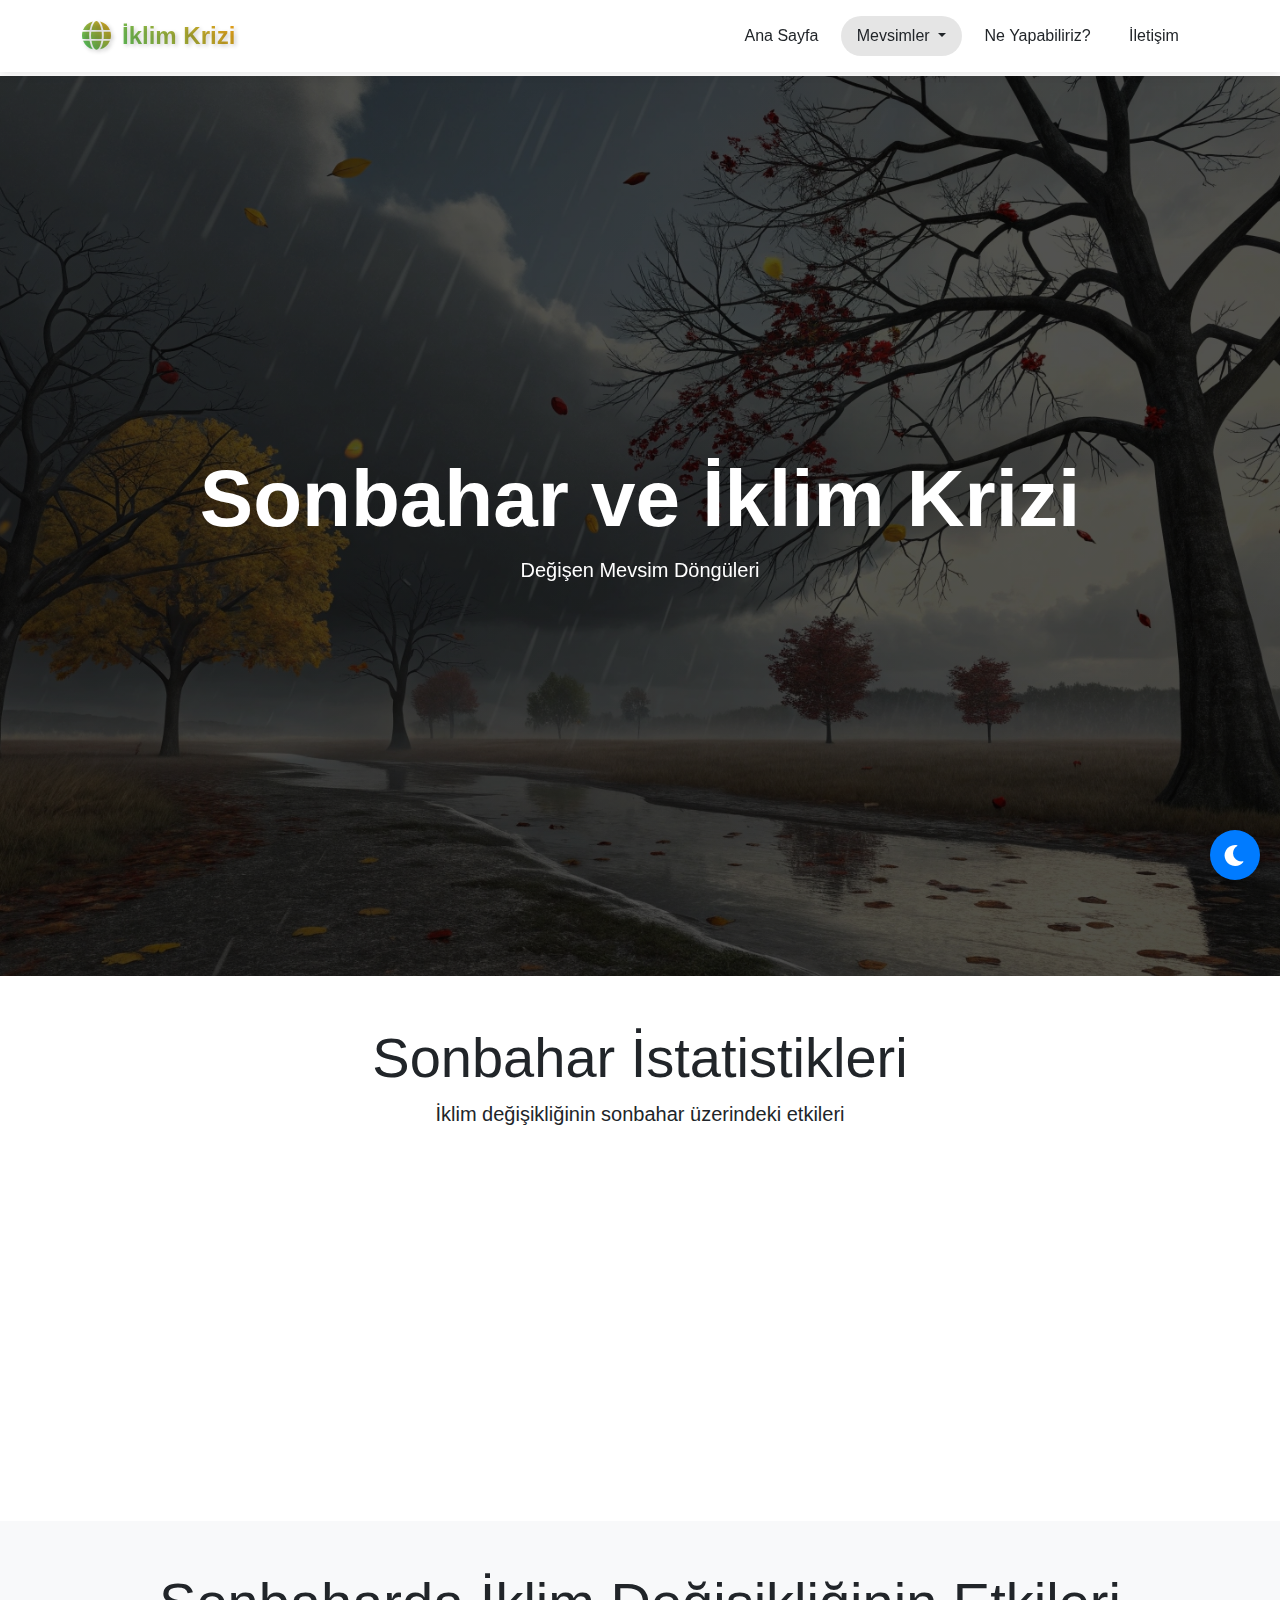
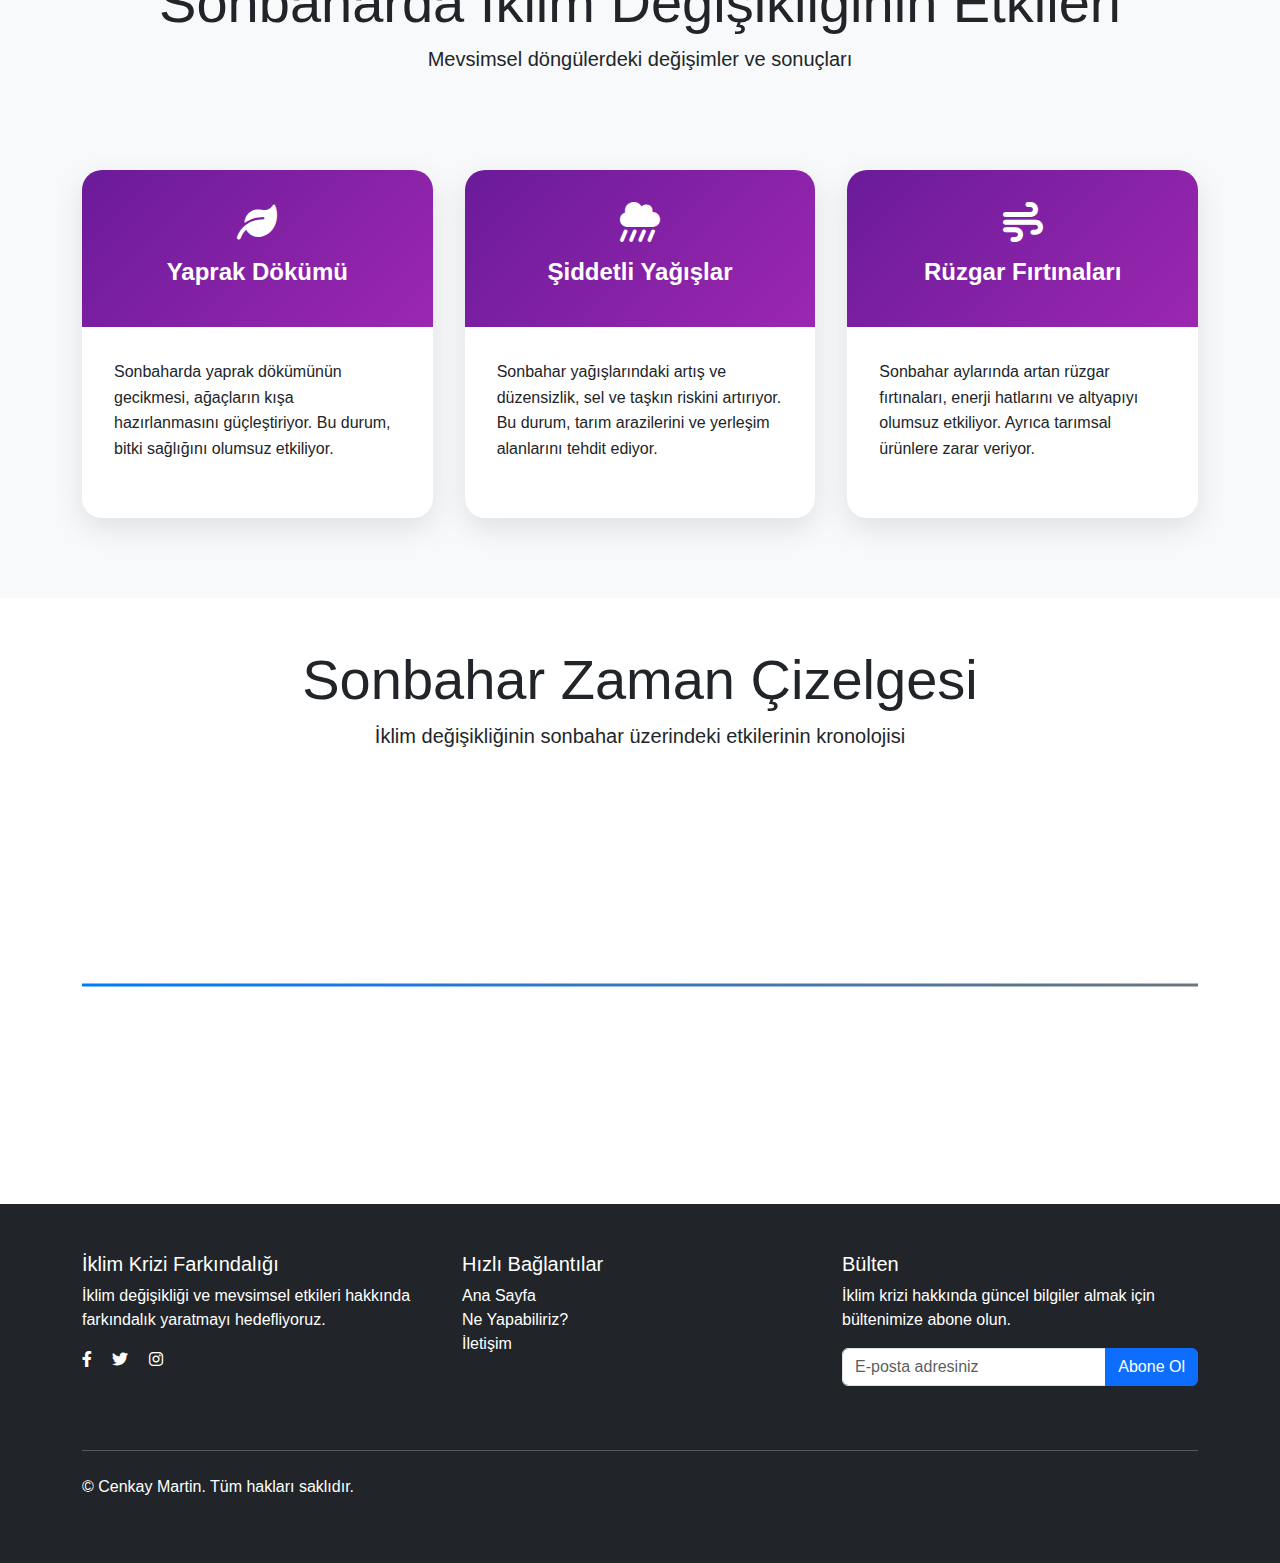
<file: sonbahar.html>
<!DOCTYPE html>
<html lang="tr">
<head>
    <meta charset="UTF-8">
    <meta name="viewport" content="width=device-width, initial-scale=1.0">
    <title>Sonbahar ve İklim Krizi</title>

    <link rel="icon" type="image/png" href="assets/img/icon.png">

    <link href="https://cdn.jsdelivr.net/npm/bootstrap@5.3.0/dist/css/bootstrap.min.css" rel="stylesheet">

    <link href="https://unpkg.com/aos@2.3.1/dist/aos.css" rel="stylesheet">

    <link rel="stylesheet" href="css/style.css">

    <link rel="stylesheet" href="https://cdnjs.cloudflare.com/ajax/libs/font-awesome/6.0.0/css/all.min.css">
</head>
<body>

    <nav class="navbar navbar-expand-lg navbar-dark fixed-top">
        <div class="container">
            <a class="navbar-brand" href="index.html">İklim Krizi</a>
            <button class="navbar-toggler" type="button" data-bs-toggle="collapse" data-bs-target="#navbarNav">
                <span class="navbar-toggler-icon"></span>
            </button>
            <div class="collapse navbar-collapse" id="navbarNav">
                <ul class="navbar-nav ms-auto">
                    <li class="nav-item">
                        <a class="nav-link" href="index.html">Ana Sayfa</a>
                    </li>
                    <li class="nav-item dropdown">
                        <a class="nav-link dropdown-toggle active" href="#" id="seasonsDropdown" role="button" data-bs-toggle="dropdown" aria-expanded="false">
                            Mevsimler
                        </a>
                        <ul class="dropdown-menu" aria-labelledby="seasonsDropdown">
                            <li><a class="dropdown-item" href="ilkbahar.html">İlkbahar</a></li>
                            <li><a class="dropdown-item" href="yaz.html">Yaz</a></li>
                            <li><a class="dropdown-item active" href="sonbahar.html">Sonbahar</a></li>
                            <li><a class="dropdown-item" href="kis.html">Kış</a></li>
                        </ul>
                    </li>
                    <li class="nav-item">
                        <a class="nav-link" href="ne-yapabiliriz.html">Ne Yapabiliriz?</a>
                    </li>
                    <li class="nav-item">
                        <a class="nav-link" href="iletisim.html">İletişim</a>
                    </li>
                </ul>
            </div>
        </div>
    </nav>


    <header class="hero-section" style="background-image: linear-gradient(rgba(0, 0, 0, 0.6), rgba(0, 0, 0, 0.6)), url('assets/img/sonbahar.jpg');">
        <div class="container h-100">
            <div class="row h-100 align-items-center">
                <div class="col-12 text-center" data-aos="fade-up">
                    <h1 class="display-1 fw-bold text-white">Sonbahar ve İklim Krizi</h1>
                    <p class="lead text-white">Değişen Mevsim Döngüleri</p>
                </div>
            </div>
        </div>
    </header>


    <section class="py-5">
        <div class="container">
            <div class="row">
                <div class="col-12 text-center mb-5">
                    <h2 class="display-4">Sonbahar İstatistikleri</h2>
                    <p class="lead">İklim değişikliğinin sonbahar üzerindeki etkileri</p>
                </div>
            </div>
            <div class="row">
                <div class="col-md-4 mb-4" data-aos="fade-up">
                    <div class="stat-card">
                        <i class="fas fa-thermometer-half text-primary"></i>
                        <h3>Sıcaklık Değişimi</h3>
                        <p>Sonbahar sıcaklıkları ortalama 2.5°C arttı</p>
                    </div>
                </div>
                <div class="col-md-4 mb-4" data-aos="fade-up" data-aos-delay="100">
                    <div class="stat-card">
                        <i class="fas fa-cloud-rain text-primary"></i>
                        <h3>Yağış Paterni</h3>
                        <p>Yağış miktarı %20 azalırken, yoğunluğu %40 arttı</p>
                    </div>
                </div>
                <div class="col-md-4 mb-4" data-aos="fade-up" data-aos-delay="200">
                    <div class="stat-card">
                        <i class="fas fa-leaf text-primary"></i>
                        <h3>Yaprak Dökümü</h3>
                        <p>Yaprak dökümü gecikti, bitki döngüsü değişti</p>
                    </div>
                </div>
            </div>
        </div>
    </section>


    <section class="py-5 bg-light">
        <div class="container">
            <div class="row">
                <div class="col-12 text-center mb-5">
                    <h2 class="display-4">Sonbaharda İklim Değişikliğinin Etkileri</h2>
                    <p class="lead">Mevsimsel döngülerdeki değişimler ve sonuçları</p>
                </div>
            </div>
            <div class="season-cards">
                <div class="season-card sonbahar">
                    <div class="season-card-header">
                        <i class="fas fa-leaf"></i>
                        <h3>Yaprak Dökümü</h3>
                    </div>
                    <div class="season-card-body">
                        <p>Sonbaharda yaprak dökümünün gecikmesi, ağaçların kışa hazırlanmasını güçleştiriyor. Bu durum, bitki sağlığını olumsuz etkiliyor.</p>
                    </div>
                </div>
                <div class="season-card sonbahar">
                    <div class="season-card-header">
                        <i class="fas fa-cloud-showers-heavy"></i>
                        <h3>Şiddetli Yağışlar</h3>
                    </div>
                    <div class="season-card-body">
                        <p>Sonbahar yağışlarındaki artış ve düzensizlik, sel ve taşkın riskini artırıyor. Bu durum, tarım arazilerini ve yerleşim alanlarını tehdit ediyor.</p>
                    </div>
                </div>
                <div class="season-card sonbahar">
                    <div class="season-card-header">
                        <i class="fas fa-wind"></i>
                        <h3>Rüzgar Fırtınaları</h3>
                    </div>
                    <div class="season-card-body">
                        <p>Sonbahar aylarında artan rüzgar fırtınaları, enerji hatlarını ve altyapıyı olumsuz etkiliyor. Ayrıca tarımsal ürünlere zarar veriyor.</p>
                    </div>
                </div>
            </div>
        </div>
    </section>


    <section class="py-5">
        <div class="container">
            <div class="row">
                <div class="col-12 text-center mb-5">
                    <h2 class="display-4">Sonbahar Zaman Çizelgesi</h2>
                    <p class="lead">İklim değişikliğinin sonbahar üzerindeki etkilerinin kronolojisi</p>
                </div>
            </div>
            <div class="horizontal-timeline">
                <div class="row">
                    <div class="col-md-4">
                        <div class="timeline-item eylul" data-aos="fade-up">
                            <div class="timeline-content">
                                <h3>Eylül</h3>
                                <p>Uzayan yaz sıcakları, gecikmiş mevsim geçişi ve ekosistem adaptasyonu</p>
                            </div>
                        </div>
                    </div>
                    <div class="col-md-4">
                        <div class="timeline-item ekim" data-aos="fade-up" data-aos-delay="100">
                            <div class="timeline-content">
                                <h3>Ekim</h3>
                                <p>Şiddetli yağışlar, ani sıcaklık değişimleri ve tarımsal etkiler</p>
                            </div>
                        </div>
                    </div>
                    <div class="col-md-4">
                        <div class="timeline-item kasim" data-aos="fade-up" data-aos-delay="200">
                            <div class="timeline-content">
                                <h3>Kasım</h3>
                                <p>Gecikmiş yaprak dökümü, ekosistem değişimleri ve biyolojik döngü bozulması</p>
                            </div>
                        </div>
                    </div>
                </div>
            </div>
        </div>
    </section>


    <footer class="bg-dark text-white py-5">
        <div class="container">
            <div class="row">
                <div class="col-lg-4 mb-4">
                    <h5>İklim Krizi Farkındalığı</h5>
                    <p>İklim değişikliği ve mevsimsel etkileri hakkında farkındalık yaratmayı hedefliyoruz.</p>
                    <div class="social-links">
                        <a href="#" class="text-white me-3"><i class="fab fa-facebook-f"></i></a>
                        <a href="#" class="text-white me-3"><i class="fab fa-twitter"></i></a>
                        <a href="#" class="text-white me-3"><i class="fab fa-instagram"></i></a>
                    </div>
                </div>
                <div class="col-lg-4 mb-4">
                    <h5>Hızlı Bağlantılar</h5>
                    <ul class="list-unstyled">
                        <li><a href="index.html" class="text-white">Ana Sayfa</a></li>
                        <li><a href="ne-yapabiliriz.html" class="text-white">Ne Yapabiliriz?</a></li>
                        <li><a href="iletisim.html" class="text-white">İletişim</a></li>
                    </ul>
                </div>
                <div class="col-lg-4 mb-4">
                    <h5>Bülten</h5>
                    <p>İklim krizi hakkında güncel bilgiler almak için bültenimize abone olun.</p>
                    <form class="mb-3" id="newsletterForm">
                        <div class="input-group">
                            <input type="email" class="form-control" placeholder="E-posta adresiniz" required>
                            <button class="btn btn-primary" type="submit">Abone Ol</button>
                        </div>
                    </form>
                    <div id="subscriptionAlert" class="alert alert-success d-none" role="alert">
                        Bültenimize başarıyla abone oldunuz! Teşekkür ederiz.
                    </div>
                </div>
            </div>
            <hr class="my-4">
            <div class="row">
                <div class="col-md-6">
                    <p>&copy; Cenkay Martin. Tüm hakları saklıdır.</p>
                </div>
                <div class="col-md-6 text-md-end">
                </div>
            </div>
        </div>
    </footer>


    <div class="theme-toggle" id="themeToggle">
        <i class="fas fa-moon"></i>
    </div>


    <script src="https://code.jquery.com/jquery-3.6.0.min.js"></script>
    <script src="https://cdn.jsdelivr.net/npm/bootstrap@5.3.0/dist/js/bootstrap.bundle.min.js"></script>
    <script src="https://unpkg.com/aos@2.3.1/dist/aos.js"></script>
    <script>

        AOS.init({
            duration: 1000,
            once: true
        });

 
        window.addEventListener('scroll', function() {
            const navbar = document.querySelector('.navbar');
            if (window.scrollY > 50) {
                navbar.classList.add('scrolled');
            } else {
                navbar.classList.remove('scrolled');
            }
        });

 
        const themeToggle = document.getElementById('themeToggle');
        const body = document.body;
        const icon = themeToggle.querySelector('i');

 
        const savedTheme = localStorage.getItem('theme');
        if (savedTheme) {
            body.classList.add(savedTheme);
            if (savedTheme === 'dark-theme') {
                icon.classList.remove('fa-moon');
                icon.classList.add('fa-sun');
            }
        }

 
        function applyTheme() {
            const theme = localStorage.getItem('theme') || '';
            document.body.className = theme;
            const icon = document.querySelector('#themeToggle i');
            if (theme === 'dark-theme') {
                icon.classList.remove('fa-moon');
                icon.classList.add('fa-sun');
            } else {
                icon.classList.remove('fa-sun');
                icon.classList.add('fa-moon');
            }
        }


        document.addEventListener('DOMContentLoaded', applyTheme);

        themeToggle.addEventListener('click', function() {
            body.classList.toggle('dark-theme');
            if (body.classList.contains('dark-theme')) {
                icon.classList.remove('fa-moon');
                icon.classList.add('fa-sun');
                localStorage.setItem('theme', 'dark-theme');
            } else {
                icon.classList.remove('fa-sun');
                icon.classList.add('fa-moon');
                localStorage.setItem('theme', '');
            }
        });


        const newsletterForm = document.getElementById('newsletterForm');
        const subscriptionAlert = document.getElementById('subscriptionAlert');

        newsletterForm.addEventListener('submit', function(e) {
            e.preventDefault();
            

            newsletterForm.reset();
            
  
            subscriptionAlert.classList.remove('d-none');
            

            setTimeout(() => {
                subscriptionAlert.classList.add('d-none');
            }, 3000);
        });
    </script>
</body>
</html>
</file>
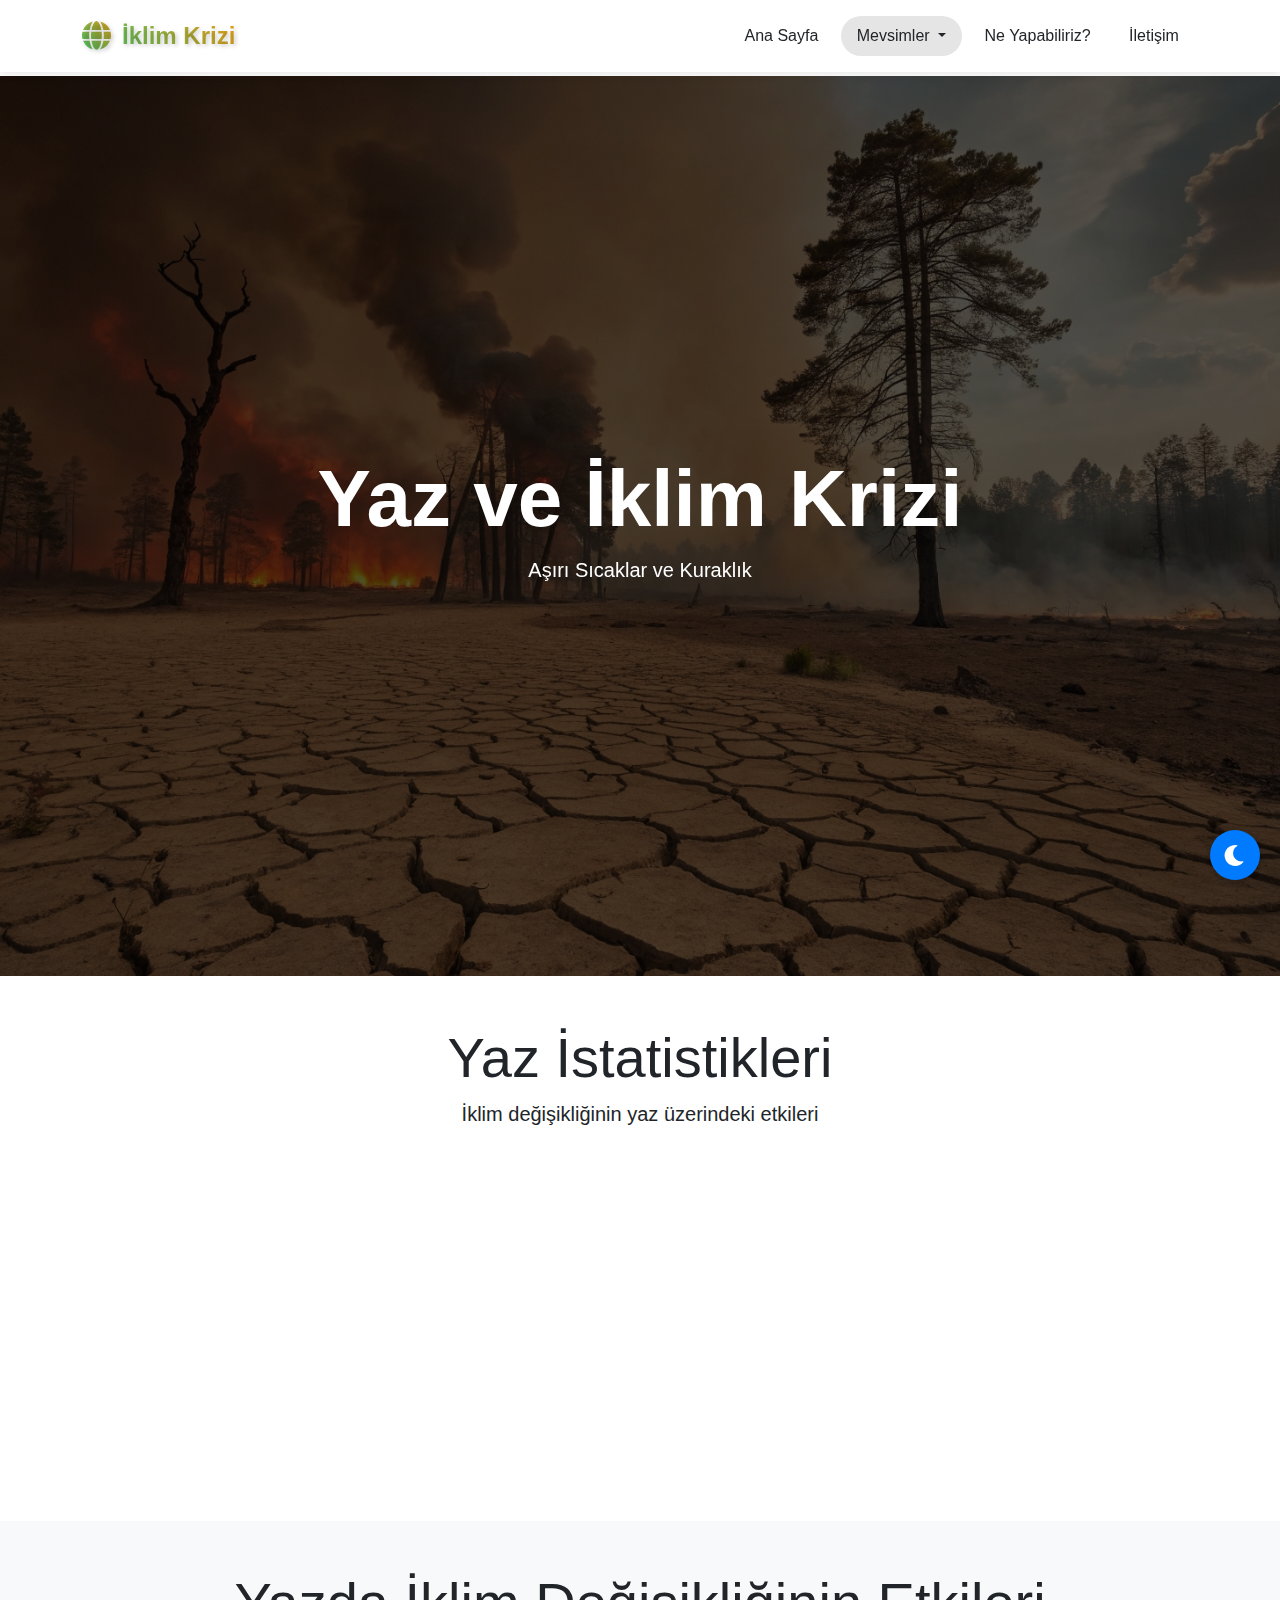
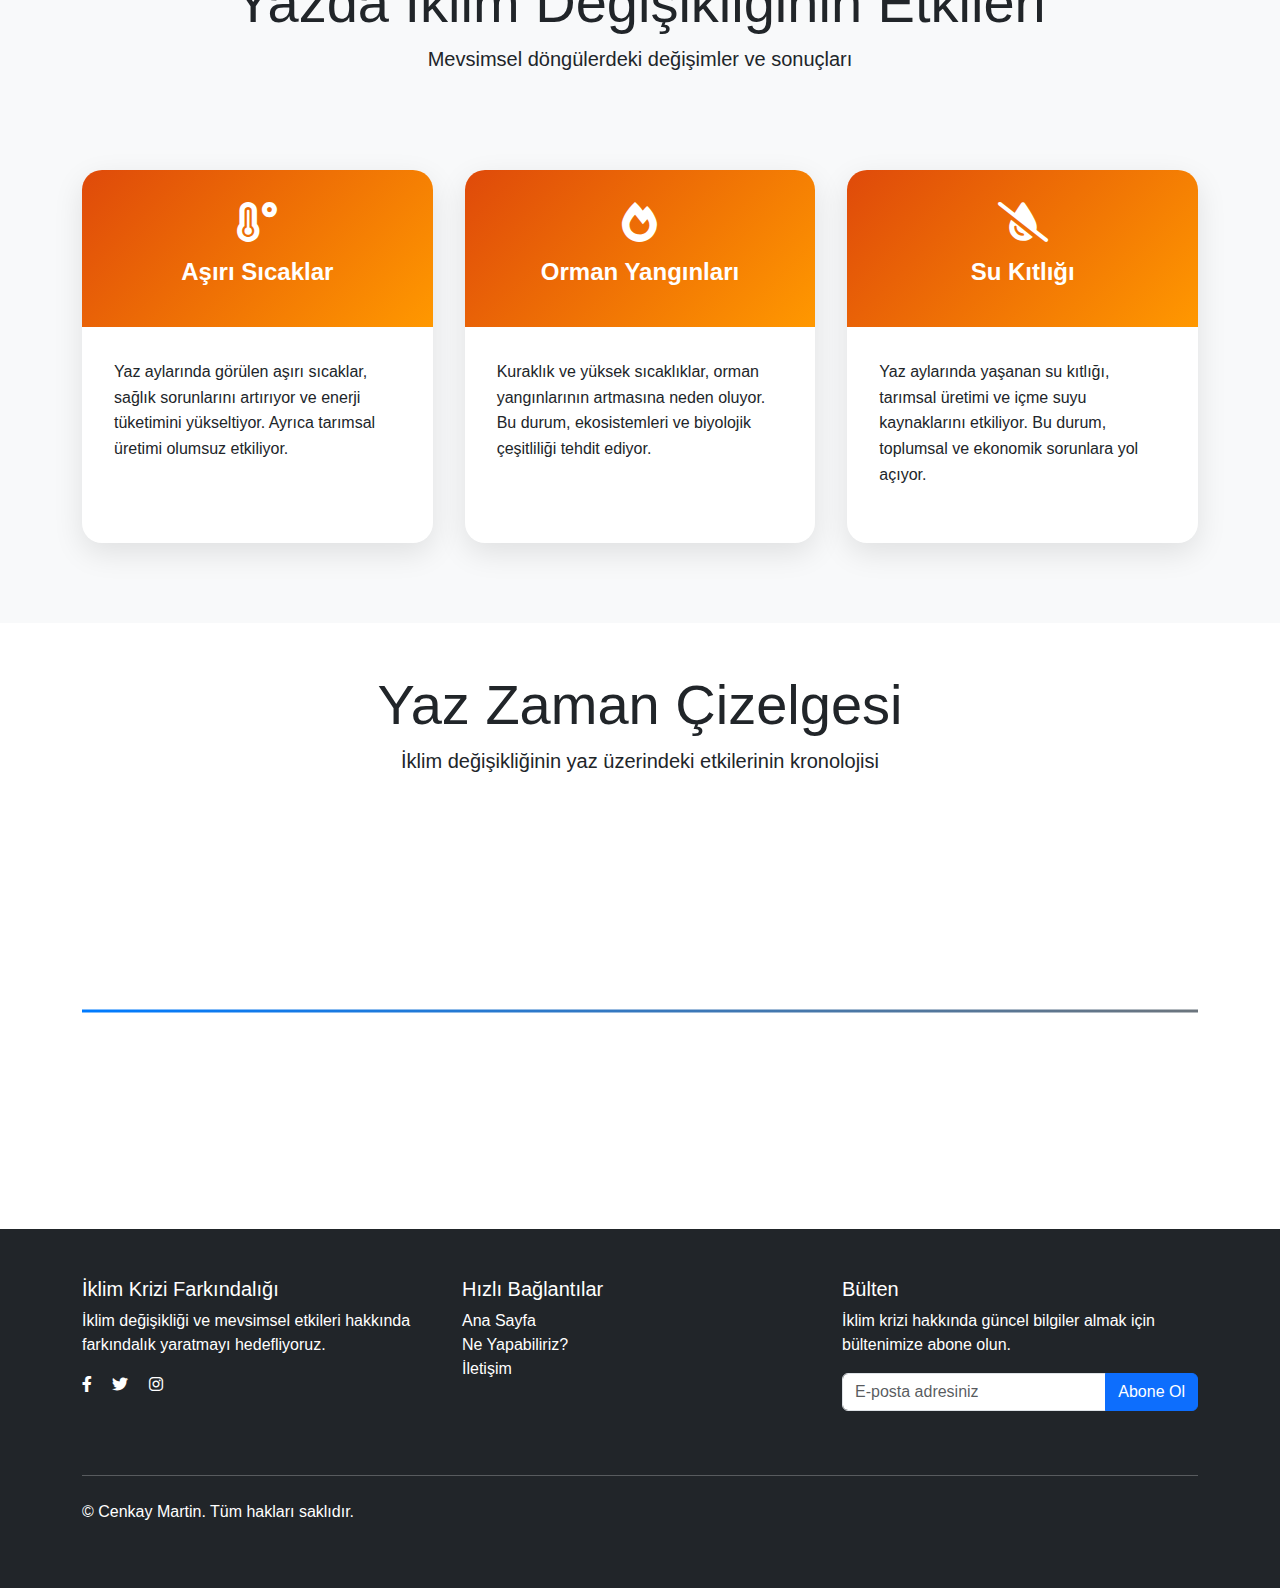
<file: yaz.html>
<!DOCTYPE html>
<html lang="tr">
<head>
    <meta charset="UTF-8">
    <meta name="viewport" content="width=device-width, initial-scale=1.0">
    <title>Yaz ve İklim Krizi</title>

    <link rel="icon" type="image/png" href="assets/img/icon.png">

    <link href="https://cdn.jsdelivr.net/npm/bootstrap@5.3.0/dist/css/bootstrap.min.css" rel="stylesheet">

    <link href="https://unpkg.com/aos@2.3.1/dist/aos.css" rel="stylesheet">

    <link rel="stylesheet" href="css/style.css">

    <link rel="stylesheet" href="https://cdnjs.cloudflare.com/ajax/libs/font-awesome/6.0.0/css/all.min.css">
</head>
<body>

    <nav class="navbar navbar-expand-lg navbar-dark fixed-top">
        <div class="container">
            <a class="navbar-brand" href="index.html">İklim Krizi</a>
            <button class="navbar-toggler" type="button" data-bs-toggle="collapse" data-bs-target="#navbarNav">
                <span class="navbar-toggler-icon"></span>
            </button>
            <div class="collapse navbar-collapse" id="navbarNav">
                <ul class="navbar-nav ms-auto">
                    <li class="nav-item">
                        <a class="nav-link" href="index.html">Ana Sayfa</a>
                    </li>
                    <li class="nav-item dropdown">
                        <a class="nav-link dropdown-toggle active" href="#" id="seasonsDropdown" role="button" data-bs-toggle="dropdown" aria-expanded="false">
                            Mevsimler
                        </a>
                        <ul class="dropdown-menu" aria-labelledby="seasonsDropdown">
                            <li><a class="dropdown-item" href="ilkbahar.html">İlkbahar</a></li>
                            <li><a class="dropdown-item active" href="yaz.html">Yaz</a></li>
                            <li><a class="dropdown-item" href="sonbahar.html">Sonbahar</a></li>
                            <li><a class="dropdown-item" href="kis.html">Kış</a></li>
                        </ul>
                    </li>
                    <li class="nav-item">
                        <a class="nav-link" href="ne-yapabiliriz.html">Ne Yapabiliriz?</a>
                    </li>
                    <li class="nav-item">
                        <a class="nav-link" href="iletisim.html">İletişim</a>
                    </li>
                </ul>
            </div>
        </div>
    </nav>


    <header class="hero-section" style="background-image: linear-gradient(rgba(0, 0, 0, 0.6), rgba(0, 0, 0, 0.6)), url('assets/img/yaz.jpg');">
        <div class="container h-100">
            <div class="row h-100 align-items-center">
                <div class="col-12 text-center" data-aos="fade-up">
                    <h1 class="display-1 fw-bold text-white">Yaz ve İklim Krizi</h1>
                    <p class="lead text-white">Aşırı Sıcaklar ve Kuraklık</p>
                </div>
            </div>
        </div>
    </header>


    <section class="py-5">
        <div class="container">
            <div class="row">
                <div class="col-12 text-center mb-5">
                    <h2 class="display-4">Yaz İstatistikleri</h2>
                    <p class="lead">İklim değişikliğinin yaz üzerindeki etkileri</p>
                </div>
            </div>
            <div class="row">
                <div class="col-md-4 mb-4" data-aos="fade-up">
                    <div class="stat-card">
                        <i class="fas fa-thermometer-full text-primary"></i>
                        <h3>Sıcaklık Artışı</h3>
                        <p>Son 50 yılda yaz sıcaklıkları ortalama 3°C arttı</p>
                    </div>
                </div>
                <div class="col-md-4 mb-4" data-aos="fade-up" data-aos-delay="100">
                    <div class="stat-card">
                        <i class="fas fa-fire text-primary"></i>
                        <h3>Orman Yangınları</h3>
                        <p>Yangın sayısı %40, yanan alan %60 arttı</p>
                    </div>
                </div>
                <div class="col-md-4 mb-4" data-aos="fade-up" data-aos-delay="200">
                    <div class="stat-card">
                        <i class="fas fa-tint-slash text-primary"></i>
                        <h3>Kuraklık</h3>
                        <p>Su kaynakları %25 azaldı, kuraklık süresi 2 kat arttı</p>
                    </div>
                </div>
            </div>
        </div>
    </section>


    <section class="py-5 bg-light">
        <div class="container">
            <div class="row">
                <div class="col-12 text-center mb-5">
                    <h2 class="display-4">Yazda İklim Değişikliğinin Etkileri</h2>
                    <p class="lead">Mevsimsel döngülerdeki değişimler ve sonuçları</p>
                </div>
            </div>
            <div class="season-cards">
                <div class="season-card yaz">
                    <div class="season-card-header">
                        <i class="fas fa-temperature-high text-white"></i>
                        <h3>Aşırı Sıcaklar</h3>
                    </div>
                    <div class="season-card-body">
                        <p>Yaz aylarında görülen aşırı sıcaklar, sağlık sorunlarını artırıyor ve enerji tüketimini yükseltiyor. Ayrıca tarımsal üretimi olumsuz etkiliyor.</p>
                    </div>
                </div>
                <div class="season-card yaz">
                    <div class="season-card-header">
                        <i class="fas fa-fire text-white"></i>
                        <h3>Orman Yangınları</h3>
                    </div>
                    <div class="season-card-body">
                        <p>Kuraklık ve yüksek sıcaklıklar, orman yangınlarının artmasına neden oluyor. Bu durum, ekosistemleri ve biyolojik çeşitliliği tehdit ediyor.</p>
                    </div>
                </div>
                <div class="season-card yaz">
                    <div class="season-card-header">
                        <i class="fas fa-tint-slash text-white"></i>
                        <h3>Su Kıtlığı</h3>
                    </div>
                    <div class="season-card-body">
                        <p>Yaz aylarında yaşanan su kıtlığı, tarımsal üretimi ve içme suyu kaynaklarını etkiliyor. Bu durum, toplumsal ve ekonomik sorunlara yol açıyor.</p>
                    </div>
                </div>
            </div>
        </div>
    </section>


    <section class="py-5">
        <div class="container">
            <div class="row">
                <div class="col-12 text-center mb-5">
                    <h2 class="display-4">Yaz Zaman Çizelgesi</h2>
                    <p class="lead">İklim değişikliğinin yaz üzerindeki etkilerinin kronolojisi</p>
                </div>
            </div>
            <div class="horizontal-timeline">
                <div class="row">
                    <div class="col-md-4">
                        <div class="timeline-item haziran" data-aos="fade-up">
                            <div class="timeline-content">
                                <h3>Haziran</h3>
                                <p>Erken sıcak dalgaları, tarımsal sulama ihtiyacı artışı ve su kaynaklarında azalma</p>
                            </div>
                        </div>
                    </div>
                    <div class="col-md-4">
                        <div class="timeline-item temmuz" data-aos="fade-up" data-aos-delay="100">
                            <div class="timeline-content">
                                <h3>Temmuz</h3>
                                <p>Orman yangınları riski, su kaynaklarında azalma ve ekosistem stresi</p>
                            </div>
                        </div>
                    </div>
                    <div class="col-md-4">
                        <div class="timeline-item agustos" data-aos="fade-up" data-aos-delay="200">
                            <div class="timeline-content">
                                <h3>Ağustos</h3>
                                <p>Kuraklık etkileri, tarımsal verimlilik düşüşü ve biyolojik çeşitlilik kaybı</p>
                            </div>
                        </div>
                    </div>
                </div>
            </div>
        </div>
    </section>


    <footer class="bg-dark text-white py-5">
        <div class="container">
            <div class="row">
                <div class="col-lg-4 mb-4">
                    <h5>İklim Krizi Farkındalığı</h5>
                    <p>İklim değişikliği ve mevsimsel etkileri hakkında farkındalık yaratmayı hedefliyoruz.</p>
                    <div class="social-links">
                        <a href="#" class="text-white me-3"><i class="fab fa-facebook-f"></i></a>
                        <a href="#" class="text-white me-3"><i class="fab fa-twitter"></i></a>
                        <a href="#" class="text-white me-3"><i class="fab fa-instagram"></i></a>
                    </div>
                </div>
                <div class="col-lg-4 mb-4">
                    <h5>Hızlı Bağlantılar</h5>
                    <ul class="list-unstyled">
                        <li><a href="index.html" class="text-white">Ana Sayfa</a></li>
                        <li><a href="ne-yapabiliriz.html" class="text-white">Ne Yapabiliriz?</a></li>
                        <li><a href="iletisim.html" class="text-white">İletişim</a></li>
                    </ul>
                </div>
                <div class="col-lg-4 mb-4">
                    <h5>Bülten</h5>
                    <p>İklim krizi hakkında güncel bilgiler almak için bültenimize abone olun.</p>
                    <form class="mb-3" id="newsletterForm">
                        <div class="input-group">
                            <input type="email" class="form-control" placeholder="E-posta adresiniz" required>
                            <button class="btn btn-primary" type="submit">Abone Ol</button>
                        </div>
                    </form>
                    <div id="subscriptionAlert" class="alert alert-success d-none" role="alert">
                        Bültenimize başarıyla abone oldunuz! Teşekkür ederiz.
                    </div>
                </div>
            </div>
            <hr class="my-4">
            <div class="row">
                <div class="col-md-6">
                    <p>&copy; Cenkay Martin. Tüm hakları saklıdır.</p>
                </div>
                <div class="col-md-6 text-md-end">
                </div>
            </div>
        </div>
    </footer>


    <div class="theme-toggle" id="themeToggle">
        <i class="fas fa-moon"></i>
    </div>


    <script src="https://cdn.jsdelivr.net/npm/bootstrap@5.3.0/dist/js/bootstrap.bundle.min.js"></script>
    <script src="https://unpkg.com/aos@2.3.1/dist/aos.js"></script>
    <script>

        AOS.init({
            duration: 1000,
            once: true
        });


        const newsletterForm = document.getElementById('newsletterForm');
        const subscriptionAlert = document.getElementById('subscriptionAlert');

        newsletterForm.addEventListener('submit', function(e) {
            e.preventDefault();
            

            newsletterForm.reset();
            

            subscriptionAlert.classList.remove('d-none');
            

            setTimeout(() => {
                subscriptionAlert.classList.add('d-none');
            }, 3000);
        });


        window.addEventListener('scroll', function() {
            const navbar = document.querySelector('.navbar');
            if (window.scrollY > 50) {
                navbar.classList.add('scrolled');
            } else {
                navbar.classList.remove('scrolled');
            }
        });

  
        const themeToggle = document.getElementById('themeToggle');
        const body = document.body;
        const icon = themeToggle.querySelector('i');


        const savedTheme = localStorage.getItem('theme');
        if (savedTheme) {
            body.classList.add(savedTheme);
            if (savedTheme === 'dark-theme') {
                icon.classList.remove('fa-moon');
                icon.classList.add('fa-sun');
            }
        }


        function applyTheme() {
            const theme = localStorage.getItem('theme') || '';
            document.body.className = theme;
            const icon = document.querySelector('#themeToggle i');
            if (theme === 'dark-theme') {
                icon.classList.remove('fa-moon');
                icon.classList.add('fa-sun');
            } else {
                icon.classList.remove('fa-sun');
                icon.classList.add('fa-moon');
            }
        }


        document.addEventListener('DOMContentLoaded', applyTheme);

        themeToggle.addEventListener('click', function() {
            body.classList.toggle('dark-theme');
            if (body.classList.contains('dark-theme')) {
                icon.classList.remove('fa-moon');
                icon.classList.add('fa-sun');
                localStorage.setItem('theme', 'dark-theme');
            } else {
                icon.classList.remove('fa-sun');
                icon.classList.add('fa-moon');
                localStorage.setItem('theme', '');
            }
        });
    </script>
</body>
</html>
</file>
<file: css/style.css>
/* Global Styles */
:root {
    --primary-color: #007bff;
    --secondary-color: #6c757d;
    --success-color: #28a745;
    --danger-color: #dc3545;
    --warning-color: #ffc107;
    --info-color: #17a2b8;
    --light-color: #f8f9fa;
    --dark-color: #343a40;
    --body-bg: #ffffff;
    --text-color: #212529;
    --card-bg: #ffffff;
    --card-border: #dee2e6;
    --navbar-bg: rgba(255, 255, 255, 0.95);
    --navbar-text: #212529;
    --footer-bg: #343a40;
    --footer-text: #ffffff;
    --hero-overlay: rgba(0, 0, 0, 0.5);
    --hero-text: #ffffff;
    --accordion-bg: #ffffff;
    --accordion-text: #212529;
    --modal-bg: #ffffff;
    --modal-text: #212529;
    --input-bg: #ffffff;
    --input-text: #212529;
    --input-border: #ced4da;
    --btn-primary-bg: #007bff;
    --btn-primary-text: #ffffff;
    --btn-secondary-bg: #6c757d;
    --btn-secondary-text: #ffffff;
    --btn-outline-border: #007bff;
    --btn-outline-text: #007bff;
    --btn-outline-hover-bg: #007bff;
    --btn-outline-hover-text: #ffffff;
    --stat-card-bg: #f8f9fa;
    --stat-card-text: #212529;
    --stat-card-icon: #6c757d;
    --timeline-bg: #f8f9fa;
    --timeline-text: #212529;
    --timeline-line: #dee2e6;
    --timeline-dot: #007bff;
}

/* Dark Theme Variables */
.dark-theme {
    --primary-color: #0d6efd;
    --secondary-color: #6c757d;
    --success-color: #198754;
    --danger-color: #dc3545;
    --warning-color: #ffc107;
    --info-color: #0dcaf0;
    --light-color: #212529;
    --dark-color: #f8f9fa;
    --body-bg: #121212;
    --text-color: #e9ecef;
    --card-bg: #1e1e1e;
    --card-border: #2d2d2d;
    --navbar-bg: rgba(18, 18, 18, 0.95);
    --navbar-text: #e9ecef;
    --footer-bg: #1a1a1a;
    --footer-text: #e9ecef;
    --hero-overlay: rgba(0, 0, 0, 0.7);
    --hero-text: #ffffff;
    --accordion-bg: #1e1e1e;
    --accordion-text: #e9ecef;
    --modal-bg: #1e1e1e;
    --modal-text: #e9ecef;
    --input-bg: #2d2d2d;
    --input-text: #e9ecef;
    --input-border: #3d3d3d;
    --btn-primary-bg: #0d6efd;
    --btn-primary-text: #ffffff;
    --btn-secondary-bg: #6c757d;
    --btn-secondary-text: #ffffff;
    --btn-outline-border: #0d6efd;
    --btn-outline-text: #0d6efd;
    --btn-outline-hover-bg: #0d6efd;
    --btn-outline-hover-text: #ffffff;
    --stat-card-bg: #2d2d2d;
    --stat-card-text: #e9ecef;
    --stat-card-icon: #6c757d;
    --timeline-bg: #2d2d2d;
    --timeline-text: #e9ecef;
    --timeline-line: #3d3d3d;
    --timeline-dot: #0d6efd;
    --bg-color: #1a1a1a;
    --link-color: #0d6efd;
    --link-hover: #0b5ed7;
    --border-color: #3d3d3d;
    --shadow-color: rgba(0, 0, 0, 0.3);
    --card-shadow: 0 4px 6px rgba(0, 0, 0, 0.3);
    --hover-shadow: 0 6px 12px rgba(0, 0, 0, 0.4);
    --transition-speed: 0.3s;
}

/* Base Styles */
body {
    background-color: var(--body-bg);
    color: var(--text-color);
    transition: background-color 0.3s ease, color 0.3s ease;
    font-family: 'Segoe UI', Tahoma, Geneva, Verdana, sans-serif;
    padding-top: 76px;
}

/* Navigation */
.navbar {
    background-color: var(--navbar-bg) !important;
    backdrop-filter: blur(10px);
    box-shadow: 0 2px 10px rgba(0, 0, 0, 0.1);
    transition: all 0.3s ease;
    padding: 0.8rem 0;
}

.navbar.scrolled {
    background: var(--navbar-bg) !important;
    box-shadow: 0 2px 10px rgba(0, 0, 0, 0.1);
}

.navbar-dark .navbar-nav .nav-link {
    color: var(--navbar-text) !important;
    font-weight: 500;
    padding: 0.5rem 1rem;
    margin: 0 0.2rem;
    border-radius: 20px;
    transition: all 0.3s ease;
}

.navbar-dark .navbar-nav .nav-link:hover,
.navbar-dark .navbar-nav .nav-link.active {
    background: rgba(0, 0, 0, 0.1);
    color: var(--navbar-text) !important;
}

.navbar-dark.scrolled .navbar-nav .nav-link {
    color: var(--navbar-text) !important;
}

.navbar-dark.scrolled .navbar-nav .nav-link:hover,
.navbar-dark.scrolled .navbar-nav .nav-link.active {
    background: rgba(0, 0, 0, 0.1);
    color: var(--navbar-text) !important;
}

.navbar-brand {
    font-weight: 700;
    font-size: 1.5rem;
    background: linear-gradient(45deg, #2ecc71, #f39c12);
    -webkit-background-clip: text;
    -webkit-text-fill-color: transparent;
    text-shadow: 2px 2px 4px rgba(0, 0, 0, 0.2);
    transition: all 0.3s ease;
    position: relative;
    padding-left: 2.5rem;
}

.navbar-brand::before {
    content: '\f0ac';
    font-family: 'Font Awesome 6 Free';
    font-weight: 900;
    position: absolute;
    left: 0;
    top: 50%;
    transform: translateY(-50%);
    font-size: 1.8rem;
    background: linear-gradient(45deg, #2ecc71, #f39c12);
    -webkit-background-clip: text;
    -webkit-text-fill-color: transparent;
    transition: all 0.3s ease;
}

.navbar-brand:hover {
    transform: scale(1.05);
    text-shadow: 3px 3px 6px rgba(0, 0, 0, 0.3);
}

.navbar-brand:hover::before {
    transform: translateY(-50%) rotate(15deg);
}

.nav-link {
    font-weight: 500;
    transition: color 0.3s ease;
}

.nav-link:hover {
    color: var(--primary-color) !important;
}

/* Mobile Navigation */
@media (max-width: 768px) {
    .navbar-toggler {
        border: none;
        padding: 0.5rem;
        margin-right: 0.5rem;
    }

    .navbar-toggler:focus {
        box-shadow: none;
    }

    .navbar-toggler-icon {
        background-image: none;
        position: relative;
        width: 24px;
        height: 2px;
        background-color: var(--navbar-text);
        transition: all 0.3s ease;
        margin: 0 auto;
        display: block;
    }

    .navbar-toggler-icon::before,
    .navbar-toggler-icon::after {
        content: '';
        position: absolute;
        width: 24px;
        height: 2px;
        background-color: var(--navbar-text);
        transition: all 0.3s ease;
        left: 0;
    }

    .navbar-toggler-icon::before {
        top: -8px;
    }

    .navbar-toggler-icon::after {
        bottom: -8px;
    }

    .navbar-toggler[aria-expanded="true"] .navbar-toggler-icon {
        background-color: transparent;
    }

    .navbar-toggler[aria-expanded="true"] .navbar-toggler-icon::before {
        transform: rotate(45deg);
        top: 0;
    }

    .navbar-toggler[aria-expanded="true"] .navbar-toggler-icon::after {
        transform: rotate(-45deg);
        bottom: 0;
    }

    .navbar-collapse {
        background: var(--navbar-bg);
        backdrop-filter: blur(10px);
        border-radius: 10px;
        margin-top: 0.5rem;
        padding: 1rem;
        box-shadow: 0 4px 15px rgba(0, 0, 0, 0.1);
    }

    .navbar-nav {
        padding: 0.5rem 0;
    }

    .nav-link {
        padding: 0.5rem 1rem;
        margin: 0.2rem 0;
    }
}

/* Hero Section */
.hero-section {
    height: 100vh;
    background-size: cover;
    background-position: center;
    position: relative;
    display: flex;
    align-items: center;
    justify-content: center;
    color: var(--hero-text);
}

.hero-section::before {
    content: '';
    position: absolute;
    top: 0;
    left: 0;
    right: 0;
    bottom: 0;
    background: linear-gradient(rgba(0, 0, 0, 0.2), rgba(0, 0, 0, 0.2));
    z-index: 1;
}

.hero-section > * {
    position: relative;
    z-index: 2;
}

/* Dark Theme */
.dark-theme .hero-section::before {
    background: linear-gradient(rgba(0, 0, 0, 0.3), rgba(0, 0, 0, 0.3));
}

/* Cards */
.card {
    border: none;
    border-radius: 10px;
    box-shadow: 0 4px 6px rgba(0, 0, 0, 0.1);
    transition: transform 0.3s ease;
    background-color: var(--card-bg);
    border-color: var(--card-border);
    color: var(--text-color);
    height: 100%;
    display: flex;
    flex-direction: column;
}

.card:hover {
    transform: translateY(-5px);
}

.card-body {
    padding: 2rem;
    flex-grow: 1;
    display: flex;
    flex-direction: column;
}

.card-title {
    color: var(--text-color);
    margin-bottom: 1rem;
}

.card-text {
    color: var(--text-color);
    line-height: 1.6;
}

/* Timeline Styles */
.horizontal-timeline {
    position: relative;
    padding: 2rem 0;
    margin: 2rem 0;
}

.horizontal-timeline::before {
    content: '';
    position: absolute;
    top: 50%;
    left: 0;
    right: 0;
    height: 3px;
    background: linear-gradient(90deg, var(--primary-color), var(--secondary-color));
    transform: translateY(-50%);
    z-index: 1;
}

.timeline-item {
    position: relative;
    padding: 0 1.5rem;
    text-align: center;
    z-index: 2;
}

.timeline-content {
    background: white;
    padding: 2rem;
    border-radius: 15px;
    box-shadow: 0 10px 30px rgba(0, 0, 0, 0.1);
    margin-top: 2rem;
    transition: all 0.3s ease;
    position: relative;
    overflow: hidden;
    z-index: 2;
}

.timeline-content::before {
    content: '';
    position: absolute;
    top: 0;
    left: 0;
    width: 100%;
    height: 5px;
    background: linear-gradient(90deg, var(--primary-color), var(--secondary-color));
}

.timeline-content h3 {
    color: var(--primary-color);
    margin-bottom: 1rem;
    font-size: 1.5rem;
}

.timeline-content p {
    color: #666;
    margin-bottom: 0;
}

.timeline-item:hover .timeline-content {
    transform: translateY(-10px);
    box-shadow: 0 15px 35px rgba(0, 0, 0, 0.2);
}

/* Dark Theme Timeline */
.dark-theme .timeline-content {
    background: var(--timeline-bg);
    box-shadow: 0 10px 30px rgba(0, 0, 0, 0.3);
}

.dark-theme .timeline-content p {
    color: var(--text-color);
}

.dark-theme .timeline-content::before {
    background: linear-gradient(90deg, var(--secondary-color), var(--primary-color));
}

/* Responsive Timeline */
@media (max-width: 768px) {
    .horizontal-timeline::before {
        display: none;
    }
    
    .timeline-item {
        margin-bottom: 2rem;
    }
    
    .timeline-content {
        margin-top: 1rem;
    }
}

/* Statistics Cards */
.stat-card {
    background-color: var(--stat-card-bg);
    padding: 2rem;
    border-radius: 15px;
    text-align: center;
    box-shadow: 0 10px 30px rgba(0, 0, 0, 0.1);
    transition: all 0.3s ease;
    margin-bottom: 1.5rem;
    height: 100%;
    display: flex;
    flex-direction: column;
    align-items: center;
    justify-content: center;
}

.stat-card:hover {
    transform: translateY(-5px);
    box-shadow: 0 15px 35px rgba(0, 0, 0, 0.2);
}

.stat-card i {
    font-size: 3rem;
    margin-bottom: 1.5rem;
    color: var(--stat-card-icon);
    transition: all 0.3s ease;
}

.stat-card h3 {
    color: var(--text-color);
    margin-bottom: 1rem;
    font-size: 1.5rem;
    font-weight: 600;
}

.stat-card p {
    color: var(--text-color);
    margin-bottom: 0;
    line-height: 1.6;
}

.dark-theme .stat-card {
    background: var(--card-bg);
}

.dark-theme .stat-card p {
    color: var(--text-color);
}

/* Mevsim Kartları */
.season-cards {
    display: grid;
    grid-template-columns: repeat(auto-fit, minmax(300px, 1fr));
    gap: 2rem;
    padding: 2rem 0;
}

.season-card {
    position: relative;
    background: var(--card-bg);
    border-radius: 20px;
    overflow: hidden;
    box-shadow: 0 10px 30px rgba(0, 0, 0, 0.1);
    transition: all 0.3s ease;
    height: 100%;
    display: flex;
    flex-direction: column;
}

.season-card:hover {
    transform: translateY(-10px);
    box-shadow: 0 15px 35px rgba(0, 0, 0, 0.2);
}

.season-card-header {
    position: relative;
    padding: 2rem;
    background: linear-gradient(135deg, var(--primary-color), var(--secondary-color));
    color: white;
    text-align: center;
}

.season-card-header h3 {
    font-size: 1.5rem;
    margin-bottom: 0.5rem;
    font-weight: 600;
}

.season-card-header i {
    font-size: 2.5rem;
    margin-bottom: 1rem;
    display: block;
}

.season-card-body {
    padding: 2rem;
    flex-grow: 1;
    display: flex;
    flex-direction: column;
}

.season-card-body p {
    color: var(--text-color);
    margin-bottom: 1.5rem;
    line-height: 1.6;
}

.season-card-footer {
    padding: 1.5rem;
    background: rgba(0, 0, 0, 0.02);
    border-top: 1px solid rgba(0, 0, 0, 0.1);
    text-align: center;
}

.season-card-footer .btn {
    padding: 0.75rem 1.5rem;
    border-radius: 30px;
    font-weight: 500;
    transition: all 0.3s ease;
}

/* İlkbahar Kartları */
.season-card.ilkbahar .season-card-header {
    background: linear-gradient(135deg, #2e7d32, #4caf50);
}

/* Yaz Kartları */
.season-card.yaz .season-card-header {
    background: linear-gradient(135deg, #df4a0a, #ff9800);
}

/* Sonbahar Kartları */
.season-card.sonbahar .season-card-header {
    background: linear-gradient(135deg, #6a1b9a, #9c27b0);
}

/* Kış Kartları */
.season-card.kis .season-card-header {
    background: linear-gradient(135deg, #1565c0, #1976d2);
}

/* Dark Theme için Kart Stilleri */
.dark-theme .season-card {
    background: var(--card-bg);
}

.dark-theme .season-card-body p {
    color: var(--text-color);
}

.dark-theme .season-card-footer {
    background: rgba(255, 255, 255, 0.05);
    border-top: 1px solid rgba(255, 255, 255, 0.1);
}

/* Responsive Tasarım */
@media (max-width: 1200px) {
    .season-cards {
        grid-template-columns: repeat(auto-fit, minmax(280px, 1fr));
    }
}

@media (max-width: 992px) {
    .season-cards {
        grid-template-columns: repeat(auto-fit, minmax(250px, 1fr));
    }
    
    .season-card-header {
        padding: 1.5rem;
    }
    
    .season-card-body {
        padding: 1.5rem;
    }
    
    .stat-card {
        padding: 1.5rem;
    }
}

@media (max-width: 768px) {
    .season-cards {
        grid-template-columns: 1fr;
        gap: 1.5rem;
    }
    
    .season-card-header {
        padding: 1.25rem;
    }
    
    .season-card-header h3 {
        font-size: 1.25rem;
    }
    
    .season-card-header i {
        font-size: 2rem;
    }
    
    .season-card-body {
        padding: 1.25rem;
    }
    
    .stat-card {
        padding: 1.25rem;
    }
    
    .stat-card i {
        font-size: 2.5rem;
    }
    
    .stat-card h3 {
        font-size: 1.25rem;
    }
}

@media (max-width: 576px) {
    .season-card-header {
        padding: 1rem;
    }
    
    .season-card-body {
        padding: 1rem;
    }
    
    .stat-card {
        padding: 1rem;
    }
    
    .stat-card i {
        font-size: 2rem;
    }
    
    .stat-card h3 {
        font-size: 1.1rem;
    }
}

/* Toplumsal Eylem Kartları */
.social-action-cards {
    display: grid;
    grid-template-columns: repeat(auto-fit, minmax(300px, 1fr));
    gap: 2rem;
    margin: 2rem 0;
}

.social-action-card {
    background: var(--card-bg);
    border-radius: 15px;
    overflow: hidden;
    box-shadow: 0 4px 6px rgba(0, 0, 0, 0.1);
    transition: transform 0.3s ease, box-shadow 0.3s ease;
}

.social-action-card:hover {
    transform: translateY(-5px);
    box-shadow: 0 6px 12px rgba(0, 0, 0, 0.15);
}

.social-action-header {
    background: var(--primary-color);
    color: white;
    padding: 1.5rem;
    text-align: center;
}

.social-action-header i {
    font-size: 2.5rem;
    margin-bottom: 1rem;
}

.social-action-header h3 {
    margin: 0;
    font-size: 1.5rem;
}

.social-action-body {
    padding: 1.5rem;
}

.social-action-body p {
    margin-bottom: 1.5rem;
    color: var(--text-color);
}

.action-stats {
    display: flex;
    justify-content: space-around;
    margin-bottom: 1.5rem;
    padding: 1rem;
    background: var(--light-color);
    border-radius: 10px;
}

.stat-item {
    text-align: center;
}

.stat-number {
    display: block;
    font-size: 1.5rem;
    font-weight: bold;
    color: var(--primary-color);
}

.stat-label {
    font-size: 0.9rem;
    color: var(--text-color);
}

.btn-action {
    width: 100%;
    padding: 0.8rem;
    background: var(--primary-color);
    color: white;
    border: none;
    border-radius: 8px;
    cursor: pointer;
    transition: background-color 0.3s ease;
}

.btn-action:hover {
    background: var(--primary-color);
}

.btn-action i {
    margin-right: 0.5rem;
}

/* Dark Theme için Toplumsal Eylem Kartları */
.dark-theme .social-action-card {
    background: var(--card-bg);
}

.dark-theme .social-action-body p {
    color: var(--text-color);
}

.dark-theme .action-stats {
    background: var(--card-bg);
}

.dark-theme .stat-label {
    color: var(--text-color);
}

/* Newsletter Form */
.newsletter-form .form-control {
    background-color: var(--input-bg);
    border-color: var(--input-border);
    color: var(--input-text);
}

.newsletter-form .btn {
    background-color: var(--primary-color);
    border-color: var(--primary-color);
    color: var(--btn-primary-text);
}

/* Theme Toggle Button */
.theme-toggle {
    position: fixed;
    bottom: 20px;
    right: 20px;
    width: 50px;
    height: 50px;
    border-radius: 50%;
    background-color: var(--primary-color);
    color: var(--btn-primary-text);
    display: flex;
    align-items: center;
    justify-content: center;
    cursor: pointer;
    box-shadow: 0 2px 5px rgba(0, 0, 0, 0.2);
    transition: all 0.3s ease;
    z-index: 1000;
}

.theme-toggle:hover {
    transform: scale(1.1);
}

.theme-toggle i {
    font-size: 1.5rem;
}

/* Dark Theme */
.dark-theme .theme-toggle {
    background-color: var(--primary-color);
}

.dark-theme .theme-toggle i {
    color: var(--btn-primary-text);
}

/* Responsive Adjustments */
@media (max-width: 576px) {
    .theme-toggle {
        width: 40px;
        height: 40px;
        bottom: 15px;
        right: 15px;
    }

    .theme-toggle i {
        font-size: 1.2rem;
    }
}

/* Dark Theme Specific Styles */
.dark-theme .bg-light {
    background-color: var(--body-bg) !important;
}

.dark-theme .text-dark {
    color: var(--text-color) !important;
}

.dark-theme .text-muted {
    color: var(--secondary-color) !important;
}

.dark-theme .dropdown-menu {
    background-color: var(--card-bg);
    border-color: var(--card-border);
}

.dark-theme .dropdown-item {
    color: var(--text-color);
}

.dark-theme .dropdown-item:hover {
    background-color: var(--primary-color);
    color: var(--btn-primary-text);
}

.dark-theme .dropdown-divider {
    border-top-color: var(--card-border);
}

.dark-theme .btn-close {
    filter: invert(1) grayscale(100%) brightness(200%);
}

.dark-theme .modal-backdrop {
    background-color: rgba(0, 0, 0, 0.8);
}

.dark-theme .news-date {
    color: var(--secondary-color);
}

.dark-theme .news-card {
    background-color: var(--card-bg);
    border-color: var(--card-border);
}

.dark-theme .news-card .card-title {
    color: var(--text-color);
}

.dark-theme .news-card .card-text {
    color: var(--text-color);
}

.dark-theme .social-links a {
    color: var(--text-color);
}

.dark-theme .social-links a:hover {
    color: var(--primary-color);
}

.dark-theme .list-unstyled a {
    color: var(--text-color);
}

.dark-theme .list-unstyled a:hover {
    color: var(--primary-color);
}

.dark-theme hr {
    border-color: var(--card-border);
}

.dark-theme .navbar-toggler {
    border-color: rgba(255, 255, 255, 0.1);
}

.dark-theme .navbar-toggler-icon {
    background-image: none;
    background-color: #ffffff;
}

.dark-theme .navbar-toggler-icon::before,
.dark-theme .navbar-toggler-icon::after {
    background-color: #ffffff;
}

/* Dark Theme Navigation */
.dark-theme .navbar-collapse {
    background: var(--navbar-bg);
}

.dark-theme .dropdown-menu {
    background: var(--navbar-bg);
}

.dark-theme .nav-link:hover,
.dark-theme .dropdown-item:hover {
    background: rgba(255, 255, 255, 0.05);
}

/* News Cards */
.news-card {
    transition: transform 0.3s ease, box-shadow 0.3s ease;
    border: none;
    border-radius: 15px;
    overflow: hidden;
    box-shadow: 0 4px 6px rgba(0, 0, 0, 0.1);
    background-color: var(--card-bg);
    border-color: var(--card-border);
    height: 100%;
}

.news-card:hover {
    transform: translateY(-5px);
    box-shadow: 0 8px 15px rgba(0, 0, 0, 0.2);
}

.news-card .card-img-top {
    height: 200px;
    object-fit: cover;
    width: 100%;
}

.news-card .card-body {
    padding: 1rem !important;
}

.news-card .news-date {
    color: var(--secondary-color);
    font-size: 0.9rem;
    margin-bottom: 0.3rem !important;
}

.news-card .card-title {
    font-size: 1.2rem;
    color: var(--text-color);
    line-height: 1.3;
    margin-bottom: 0.3rem !important;
}

.news-card .card-text {
    color: var(--text-color);
    line-height: 1.4;
    margin-bottom: 0.8rem !important;
}

.news-card .btn {
    margin-top: auto;
}

/* Dark Theme için Haber Kartları */
.dark-theme .news-card {
    background: var(--card-bg);
}

.dark-theme .news-card .card-title {
    color: var(--text-color);
}

.dark-theme .news-card .card-text {
    color: var(--text-color);
}

.dark-theme .news-card .news-date {
    color: var(--secondary-color);
}

/* Responsive News Cards */
@media (max-width: 768px) {
    .news-card .card-img-top {
        height: 180px;
    }

    .news-card .card-body {
        padding: 0.8rem !important;
    }

    .news-card .news-date {
        font-size: 0.85rem;
        margin-bottom: 0.2rem !important;
    }

    .news-card .card-title {
        font-size: 1.1rem;
        margin-bottom: 0.2rem !important;
        line-height: 1.2;
    }

    .news-card .card-text {
        font-size: 0.9rem;
        margin-bottom: 0.7rem !important;
        line-height: 1.3;
    }

    .news-card .btn {
        font-size: 0.9rem;
        padding: 0.4rem 0.8rem;
    }
}

@media (max-width: 576px) {
    .news-card .card-img-top {
        height: 160px;
    }

    .news-card .card-body {
        padding: 0.7rem !important;
    }

    .news-card .news-date {
        font-size: 0.8rem;
        margin-bottom: 0.15rem !important;
    }

    .news-card .card-title {
        font-size: 1rem;
        margin-bottom: 0.15rem !important;
        line-height: 1.2;
    }

    .news-card .card-text {
        font-size: 0.85rem;
        margin-bottom: 0.6rem !important;
        line-height: 1.3;
    }

    .news-card .btn {
        font-size: 0.85rem;
        padding: 0.35rem 0.7rem;
    }
}

/* Footer Styles */
footer {
    background-color: var(--footer-bg) !important;
    color: var(--footer-text) !important;
}

footer a {
    text-decoration: none;
    transition: color 0.3s ease;
}

footer a:hover {
    color: var(--primary-color) !important;
}

/* Social Links */
.social-links a {
    text-decoration: none;
    transition: all 0.3s ease;
}

.social-links a:hover {
    transform: translateY(-3px);
}

/* List Styles */
.list-unstyled a {
    text-decoration: none;
    transition: color 0.3s ease;
}

.list-unstyled a:hover {
    color: var(--primary-color) !important;
}

/* Dark Theme Footer */
.dark-theme footer {
    background-color: var(--footer-bg) !important;
}

.dark-theme footer a {
    color: var(--footer-text) !important;
}

.dark-theme footer a:hover {
    color: var(--primary-color) !important;
}

.dark-theme .social-links a {
    color: var(--footer-text) !important;
}

.dark-theme .social-links a:hover {
    color: var(--primary-color) !important;
}

.dark-theme .list-unstyled a {
    color: var(--footer-text) !important;
}

.dark-theme .list-unstyled a:hover {
    color: var(--primary-color) !important;
}

.dark-theme .accordion {
    background-color: var(--accordion-bg);
    border-color: var(--card-border);
}

.dark-theme .accordion-item {
    background-color: var(--accordion-bg);
    border-color: var(--card-border);
}

.dark-theme .accordion-button {
    background-color: #2c2c2c;
    color: #ffffff;
    border-color: #3a3a3a;
}

.dark-theme .accordion-button:not(.collapsed) {
    background-color: #3a3a3a;
    color: #ffffff;
}

.dark-theme .accordion-button::after {
    background-image: url("data:image/svg+xml,%3csvg xmlns='http://www.w3.org/2000/svg' viewBox='0 0 16 16' fill='%23ffffff'%3e%3cpath fill-rule='evenodd' d='M1.646 4.646a.5.5 0 0 1 .708 0L8 10.293l5.646-5.647a.5.5 0 0 1 .708.708l-6 6a.5.5 0 0 1-.708 0l-6-6a.5.5 0 0 1 0-.708z'/%3e%3c/svg%3e");
}

.dark-theme .accordion-item {
    background-color: #2c2c2c;
    border-color: #3a3a3a;
}

.dark-theme .accordion-body {
    background-color: #2c2c2c;
    color: #e0e0e0;
}

.dark-theme .accordion-button:focus {
    box-shadow: 0 0 0 0.25rem rgba(255, 255, 255, 0.25);
    border-color: #3a3a3a;
}

/* FAQ Section General Styles */
.accordion-button {
    font-weight: 500;
    padding: 1.25rem;
}

.accordion-body {
    padding: 1.25rem;
    line-height: 1.6;
}

.dark-theme .bg-light {
    background-color: var(--card-bg) !important;
}

.dark-theme .modal-content {
    background-color: var(--modal-bg);
    color: var(--modal-text);
    border-color: var(--card-border);
}

.dark-theme .modal-header {
    border-bottom-color: var(--card-border);
}

.dark-theme .modal-footer {
    border-top-color: var(--card-border);
}

.dark-theme .modal-title {
    color: var(--modal-text);
}

.dark-theme .modal-body {
    color: var(--modal-text);
}

.dark-theme .btn-close {
    filter: invert(1) grayscale(100%) brightness(200%);
}

.dark-theme .modal-backdrop {
    background-color: rgba(0, 0, 0, 0.8);
}

/* Responsive Navigation */
@media (max-width: 768px) {
    .navbar-collapse {
        background: var(--navbar-bg);
        backdrop-filter: blur(10px);
        border-radius: 10px;
        margin-top: 0.5rem;
        padding: 1rem;
        box-shadow: 0 4px 15px rgba(0, 0, 0, 0.1);
    }

    .navbar-nav {
        padding: 0.5rem 0;
    }

    .nav-link {
        padding: 0.5rem 1rem;
        margin: 0.2rem 0;
    }
}

/* Responsive Hero Section */
@media (max-width: 768px) {
    .hero-section {
        height: 60vh;
    }

    .hero-section h1 {
        font-size: 2.5rem;
    }

    .hero-section p {
        font-size: 1.1rem;
    }
}

@media (max-width: 576px) {
    .hero-section {
        height: 50vh;
    }

    .hero-section h1 {
        font-size: 2rem;
    }

    .hero-section p {
        font-size: 1rem;
    }
}

/* Responsive FAQ Section */
@media (max-width: 768px) {
    .accordion-button {
        padding: 1rem;
        font-size: 1rem;
    }

    .accordion-body {
        padding: 1rem;
        font-size: 0.9rem;
    }
}

@media (max-width: 576px) {
    .accordion-button {
        padding: 0.8rem;
        font-size: 0.9rem;
    }

    .accordion-body {
        padding: 0.8rem;
        font-size: 0.85rem;
    }
}

/* Responsive Footer */
@media (max-width: 768px) {
    footer {
        padding: 2rem 0;
    }

    footer .col-lg-4 {
        margin-bottom: 1.5rem;
    }

    .social-links {
        margin-top: 1rem;
    }
}
</file>
